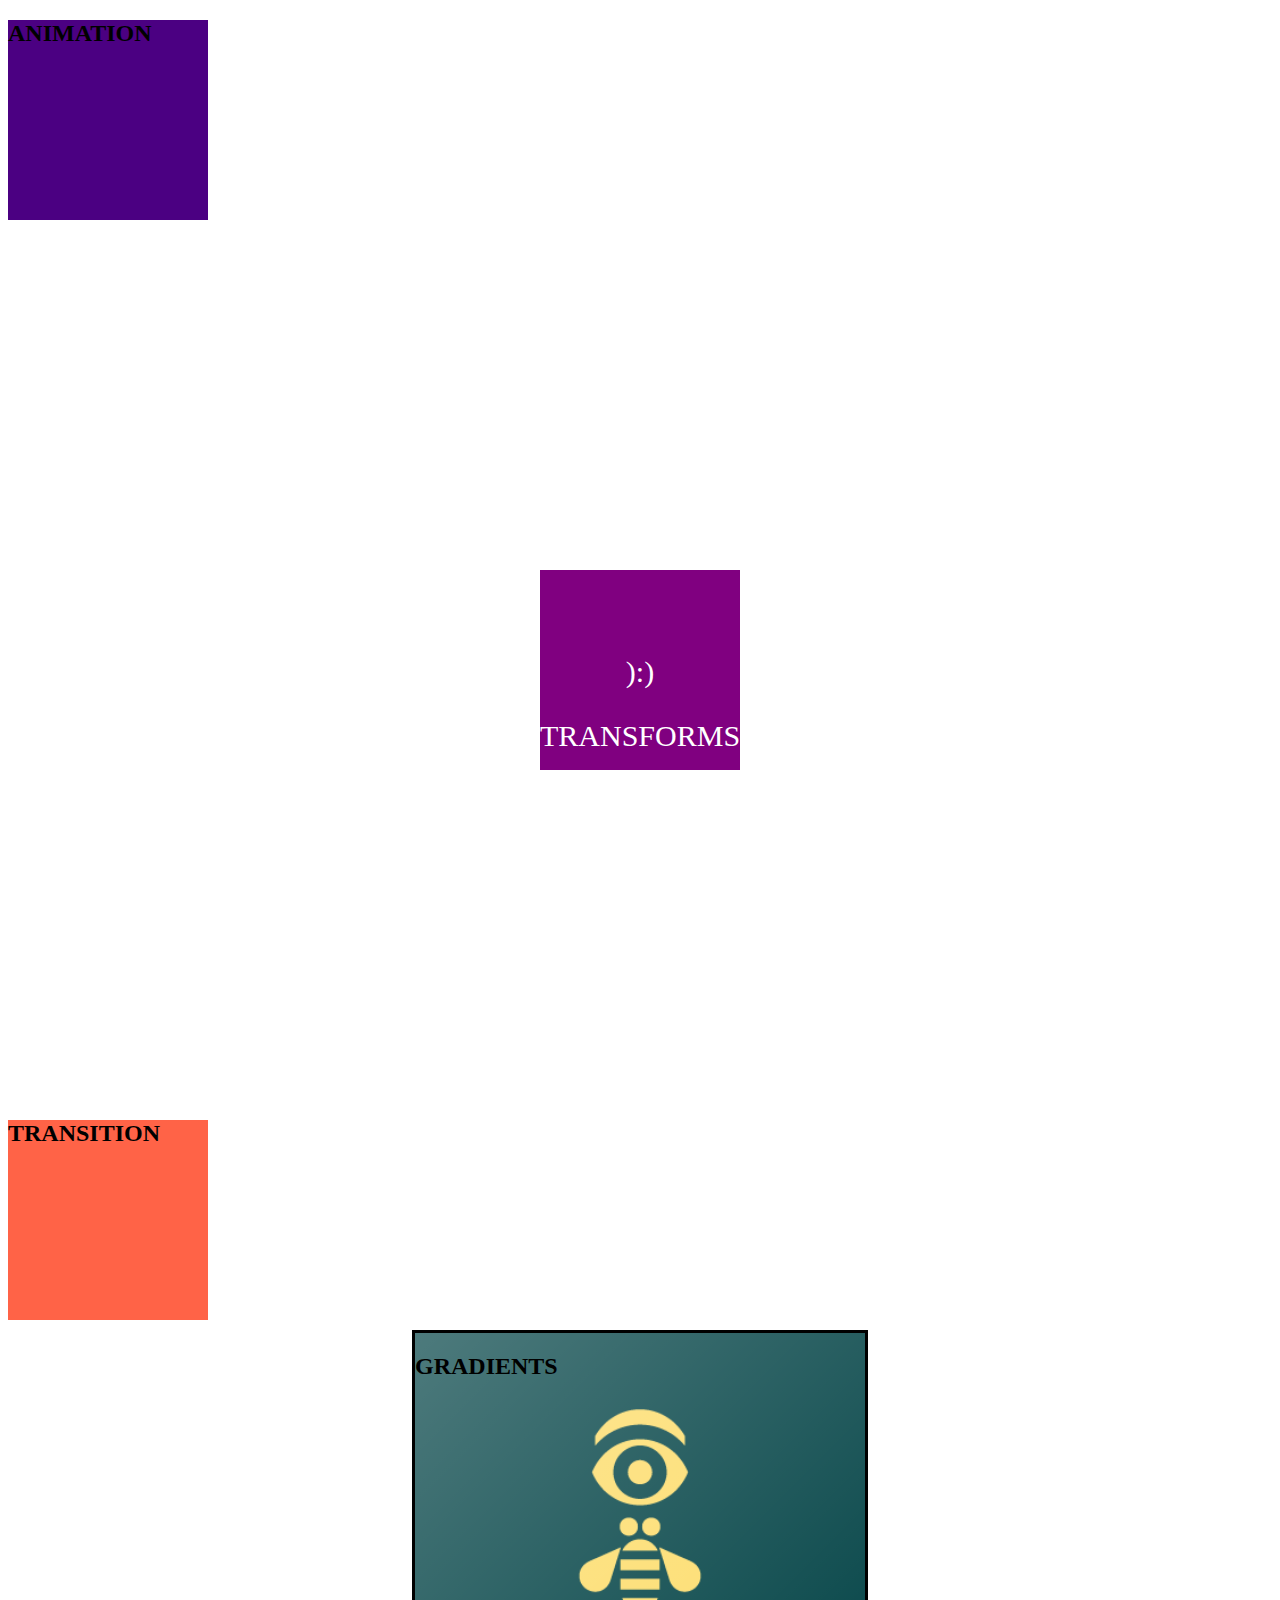
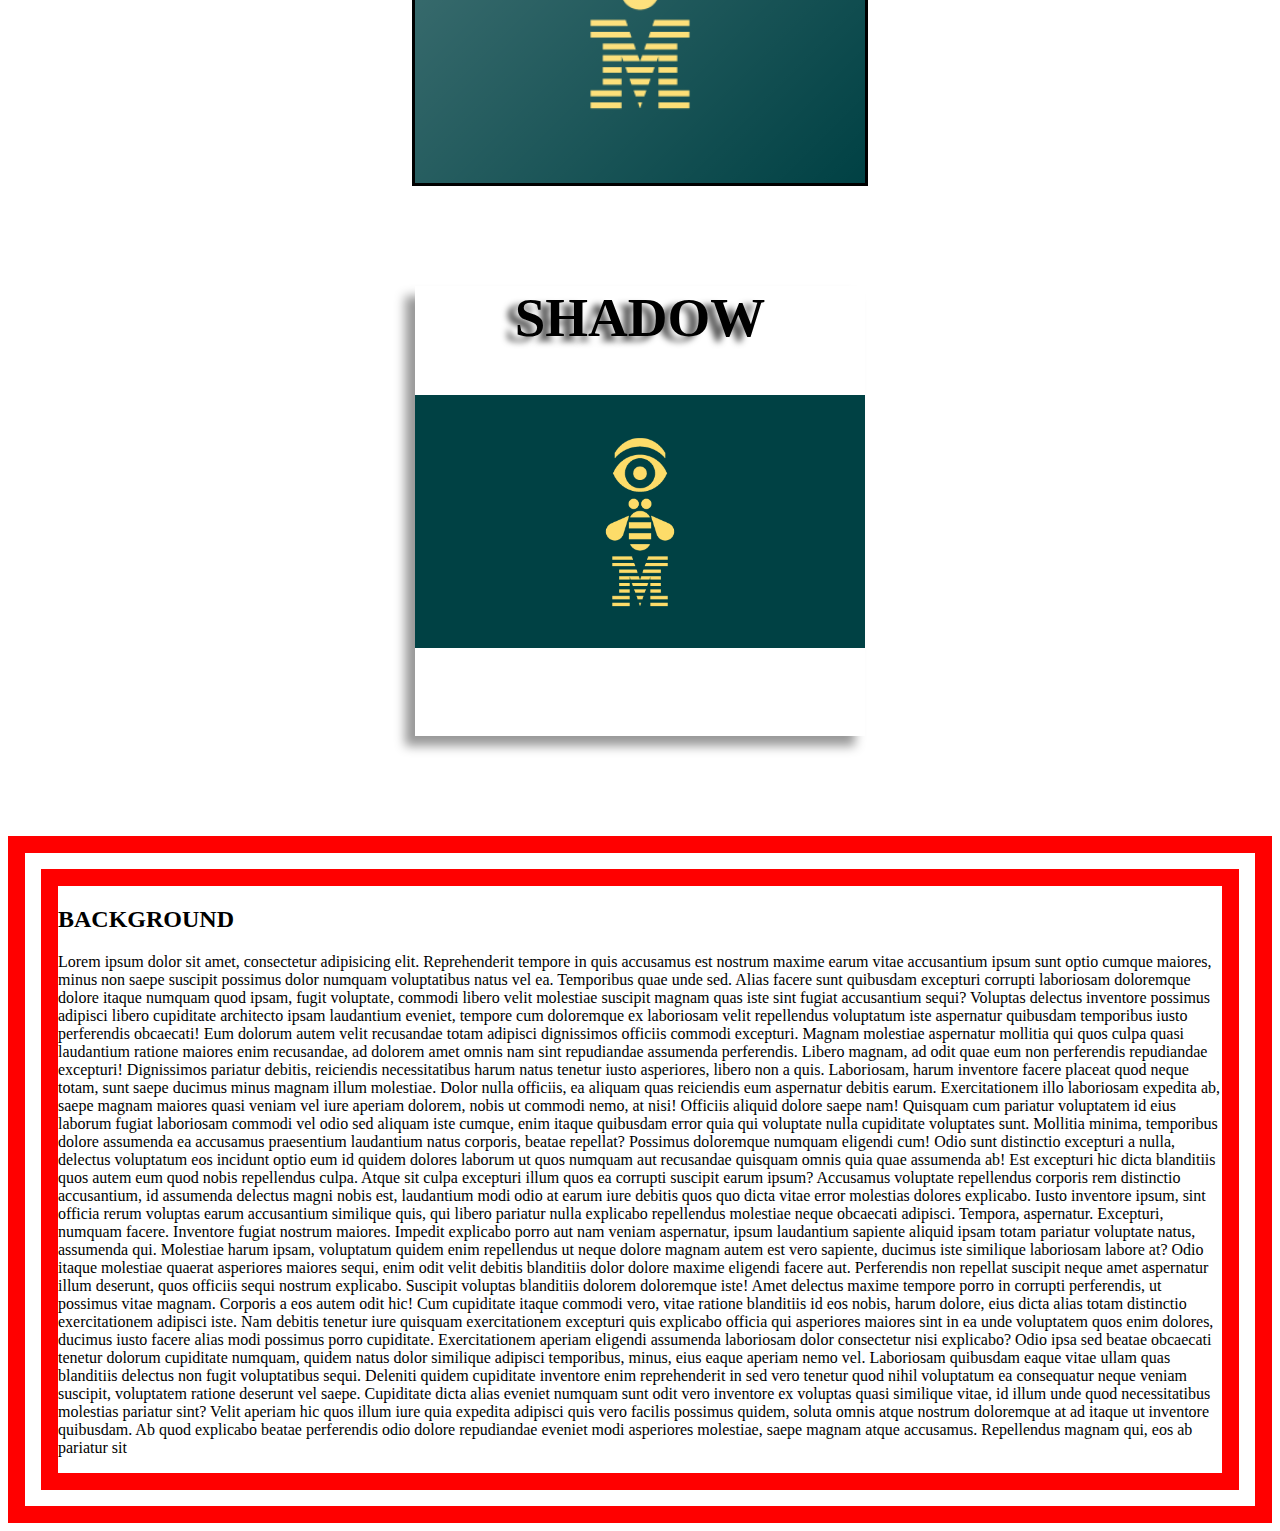
<file: advanced-css/index.html>
<!DOCTYPE html>
<html lang="en">

<head>
    <meta charset="UTF-8">
    <meta http-equiv="X-UA-Compatible" content="IE=edge">
    <meta name="viewport" content="width=device-width, initial-scale=1.0">
    <title>Document</title>
    <link rel="stylesheet" href="index.css">
    <style>
       
    </style>
</head>

<body>
    <div class="animations">
        <h2>ANIMATION</h2>
    </div>

    <div class="transforms">
        <p>):)</p>
        TRANSFORMS
    </div>

    <div class="transition">
        <h2>TRANSITION</h2>
    </div>

    <div class="gradients">
        <h2> GRADIENTS </h2>
    </div>

    <div class="shadow">
        <h2>SHADOW</h2>
        <img src="img/ibm.png" alt="">
    </div>

    <div class="background">
        <h2>BACKGROUND</h2>
        <p>Lorem ipsum dolor sit amet, consectetur adipisicing elit. Reprehenderit tempore in quis accusamus est nostrum
            maxime earum vitae accusantium ipsum sunt optio cumque maiores, minus non saepe suscipit possimus dolor
            numquam voluptatibus natus vel ea. Temporibus quae unde sed. Alias facere sunt quibusdam excepturi corrupti
            laboriosam doloremque dolore itaque numquam quod ipsam, fugit voluptate, commodi libero velit molestiae
            suscipit magnam quas iste sint fugiat accusantium sequi? Voluptas delectus inventore possimus adipisci
            libero cupiditate architecto ipsam laudantium eveniet, tempore cum doloremque ex laboriosam velit
            repellendus voluptatum iste aspernatur quibusdam temporibus iusto perferendis obcaecati! Eum dolorum autem
            velit recusandae totam adipisci dignissimos officiis commodi excepturi. Magnam molestiae aspernatur mollitia
            qui quos culpa quasi laudantium ratione maiores enim recusandae, ad dolorem amet omnis nam sint repudiandae
            assumenda perferendis. Libero magnam, ad odit quae eum non perferendis repudiandae excepturi! Dignissimos
            pariatur debitis, reiciendis necessitatibus harum natus tenetur iusto asperiores, libero non a quis.
            Laboriosam, harum inventore facere placeat quod neque totam, sunt saepe ducimus minus magnam illum
            molestiae. Dolor nulla officiis, ea aliquam quas reiciendis eum aspernatur debitis earum. Exercitationem
            illo laboriosam expedita ab, saepe magnam maiores quasi veniam vel iure aperiam dolorem, nobis ut commodi
            nemo, at nisi! Officiis aliquid dolore saepe nam! Quisquam cum pariatur voluptatem id eius laborum fugiat
            laboriosam commodi vel odio sed aliquam iste cumque, enim itaque quibusdam error quia qui voluptate nulla
            cupiditate voluptates sunt. Mollitia minima, temporibus dolore assumenda ea accusamus praesentium laudantium
            natus corporis, beatae repellat? Possimus doloremque numquam eligendi cum! Odio sunt distinctio excepturi a
            nulla, delectus voluptatum eos incidunt optio eum id quidem dolores laborum ut quos numquam aut recusandae
            quisquam omnis quia quae assumenda ab! Est excepturi hic dicta blanditiis quos autem eum quod nobis
            repellendus culpa. Atque sit culpa excepturi illum quos ea corrupti suscipit earum ipsum? Accusamus
            voluptate repellendus corporis rem distinctio accusantium, id assumenda delectus magni nobis est, laudantium
            modi odio at earum iure debitis quos quo dicta vitae error molestias dolores explicabo. Iusto inventore
            ipsum, sint officia rerum voluptas earum accusantium similique quis, qui libero pariatur nulla explicabo
            repellendus molestiae neque obcaecati adipisci. Tempora, aspernatur. Excepturi, numquam facere. Inventore
            fugiat nostrum maiores. Impedit explicabo porro aut nam veniam aspernatur, ipsum laudantium sapiente aliquid
            ipsam totam pariatur voluptate natus, assumenda qui. Molestiae harum ipsam, voluptatum quidem enim
            repellendus ut neque dolore magnam autem est vero sapiente, ducimus iste similique laboriosam labore at?
            Odio itaque molestiae quaerat asperiores maiores sequi, enim odit velit debitis blanditiis dolor dolore
            maxime eligendi facere aut. Perferendis non repellat suscipit neque amet aspernatur illum deserunt, quos
            officiis sequi nostrum explicabo. Suscipit voluptas blanditiis dolorem doloremque iste! Amet delectus maxime
            tempore porro in corrupti perferendis, ut possimus vitae magnam. Corporis a eos autem odit hic! Cum
            cupiditate itaque commodi vero, vitae ratione blanditiis id eos nobis, harum dolore, eius dicta alias totam
            distinctio exercitationem adipisci iste. Nam debitis tenetur iure quisquam exercitationem excepturi quis
            explicabo officia qui asperiores maiores sint in ea unde voluptatem quos enim dolores, ducimus iusto facere
            alias modi possimus porro cupiditate. Exercitationem aperiam eligendi assumenda laboriosam dolor consectetur
            nisi explicabo? Odio ipsa sed beatae obcaecati tenetur dolorum cupiditate numquam, quidem natus dolor
            similique adipisci temporibus, minus, eius eaque aperiam nemo vel. Laboriosam quibusdam eaque vitae ullam
            quas blanditiis delectus non fugit voluptatibus sequi. Deleniti quidem cupiditate inventore enim
            reprehenderit in sed vero tenetur quod nihil voluptatum ea consequatur neque veniam suscipit, voluptatem
            ratione deserunt vel saepe. Cupiditate dicta alias eveniet numquam sunt odit vero inventore ex voluptas
            quasi similique vitae, id illum unde quod necessitatibus molestias pariatur sint? Velit aperiam hic quos
            illum iure quia expedita adipisci quis vero facilis possimus quidem, soluta omnis atque nostrum doloremque
            at ad itaque ut inventore quibusdam. Ab quod explicabo beatae perferendis odio dolore repudiandae eveniet
            modi asperiores molestiae, saepe magnam atque accusamus. Repellendus magnam qui, eos ab pariatur sit
        </p>
    </div>
</body>

</html>
</file>
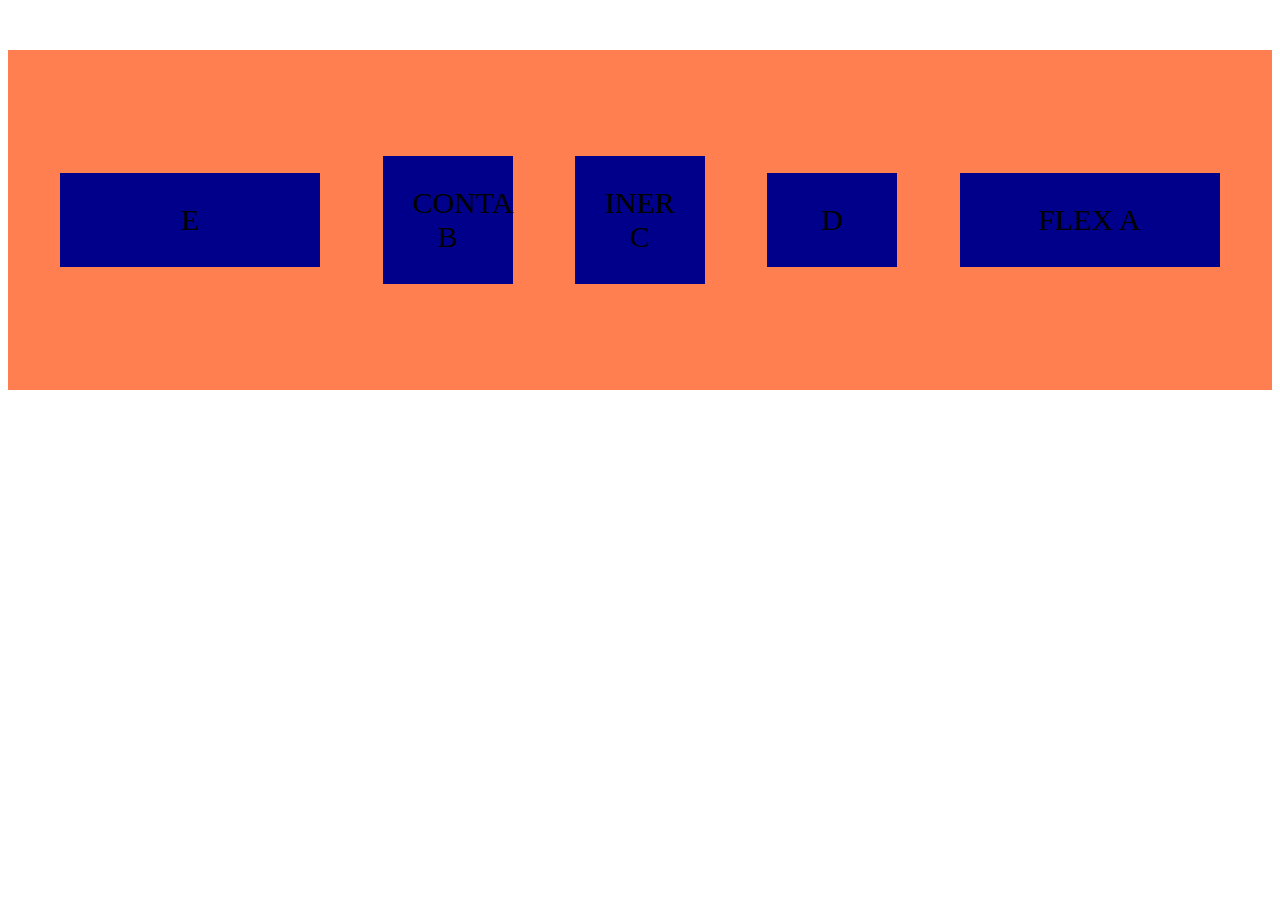
<file: flexbox/index.html>
<!DOCTYPE html>
<html lang="en">
<head>
    <meta charset="UTF-8">
    <meta http-equiv="X-UA-Compatible" content="IE=edge">
    <meta name="viewport" content="width=device-width, initial-scale=1.0">
    <title>Document</title>

    <style>
        .container{
            height:  300px;
            margin-top:  50px;
            padding: 20px 0;
            background-color: coral;
            display: flex;
            flex-direction: row;
            flex-wrap: nowrap;
            /* flex-flow: row wrap; */
            justify-content: space-evenly;
            align-items: center;
            /* align-content: flex-start; */
        }
        .item{
            width: 70px;
            padding: 30px;
            margin: 10px;
            background-color: darkblue;
            text-align: center;
            font-size: 30px;
        }

        .item-1{
            width: 200px;
            order: 1;
            /* flex-grow: 1; */
        }

        .item-5{
            width: 200px;
            order: -1;
            /* align-self: stretch; */
            /* flex-grow: 5; */
            /* flex-shrink: 0; */
            /* flex-basis: 100px; */
            flex: 0 1 auto;
        }
    </style>
</head>
<body>
    <div class="container">
        <div class="item item-1">
            FLEX A
        </div>
        <div class="item item-2">
            CONTA B 
        </div>
        <div class="item item-3">
            INER C
        </div>
        <div class="item item-4">
            D
        </div>
        <div class="item item-5">
            E
        </div>
    </div>
</body>
</html>
</file>
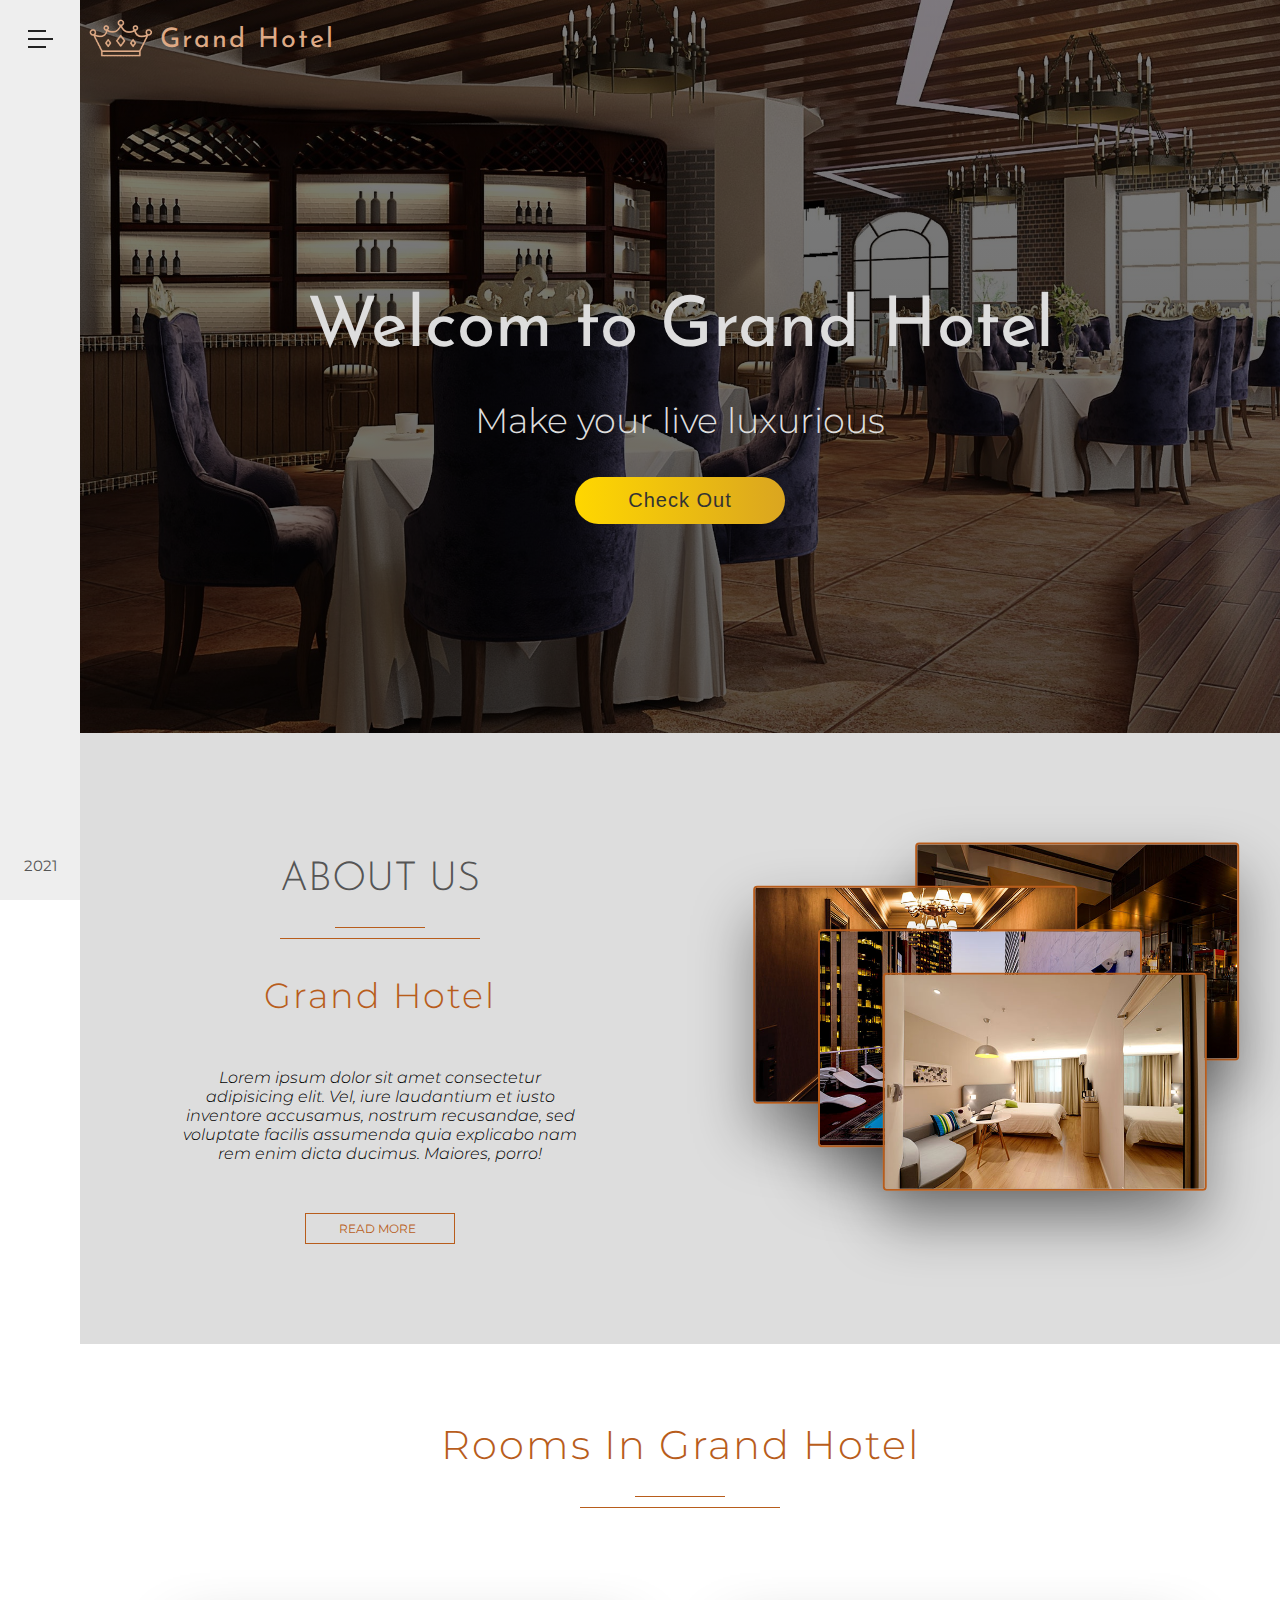
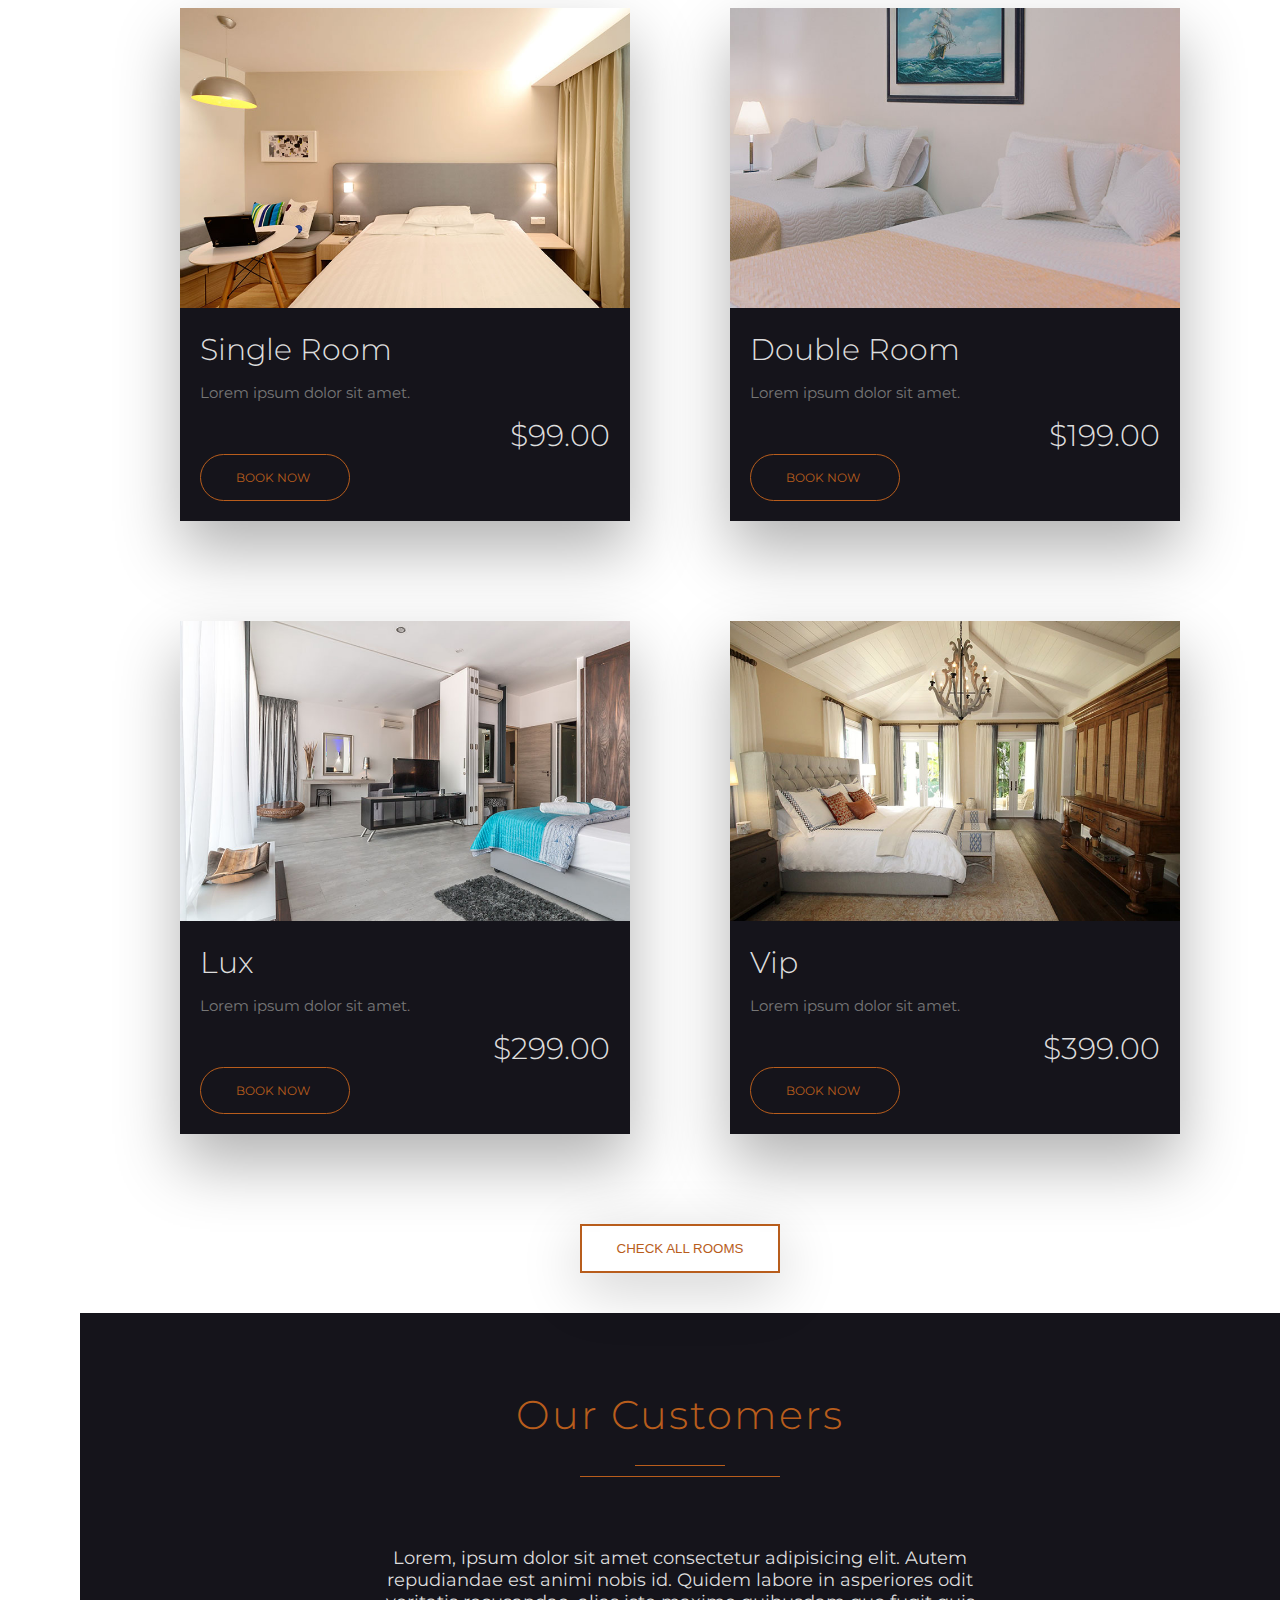
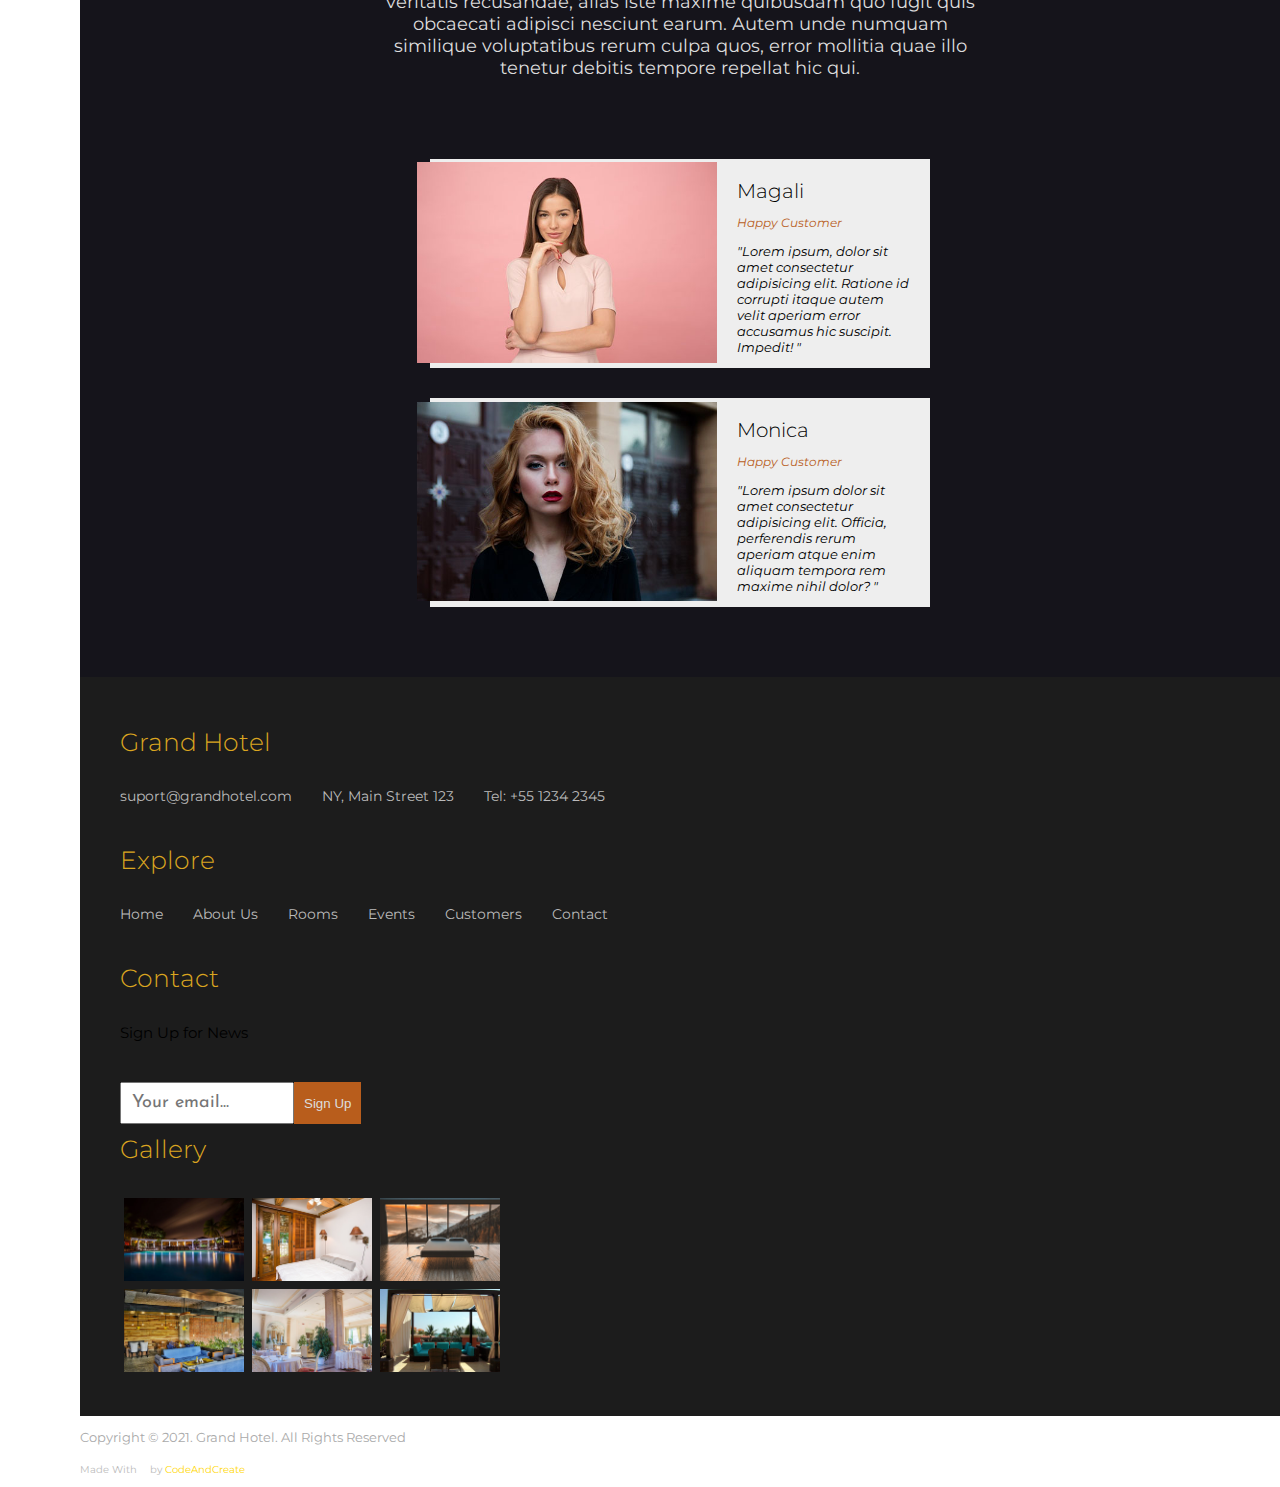
<file: grandHotel/index.html>
<!DOCTYPE html>
<html lang="en">

<head>
    <meta charset="UTF-8">
    <meta name="viewport" content="width=device-width, initial-scale=1.0">
    <meta http-equiv="X-UA-Compatible" content="ie=edge">
    <title>Grand Hotel</title>
    <link rel="shortcut icon" type="image/png" href="img/crown.png">
    <link rel="stylesheet" href="https://use.fontawesome.com/releases/v5.2.0/css/all.css"
        integrity="sha384-hWVjflwFxL6sNzntih27bfxkr27PmbbK/iSvJ+a4+0owXq79v+lsFkW54bOGbiDQ" crossorigin="anonymous">
    <link
        href="https://fonts.googleapis.com/css?family=Montserrat:100,100i,200,200i,300,300i,400,400i,500,500i,600,600i,700"
        rel="stylesheet">
    <link href="https://fonts.googleapis.com/css?family=Josefin+Sans:100,100i,300,300i,400,400i,600,600i,700,700i"
        rel="stylesheet">
    <link rel="stylesheet" href="css/style.css">
</head>

<body>

    <!-- navbar -->
    <div class="navbar">
        <input type="checkbox" class="checkbox" id="click" hidden>

        <!-- sidebar -->
        <div class="sidebar">
            <label for="click">
                <div class="menu-icon">
                    <div class="line line-1"></div>
                    <div class="line line-2"></div>
                    <div class="line line-3"></div>
                </div>
            </label>
            <ul class="social-icons-list">
                <li>
                    <a href="#" class="social-link">
                        <i class="fab fa-facebook-f"></i>
                    </a>
                </li>
                <li>
                    <a href="#" class="social-link">
                        <i class="fab fa-twitter"></i>
                    </a>
                </li>
                <li>
                    <a href="#" class="social-link">
                        <i class="fab fa-google-plus-g"></i>
                    </a>
                </li>
                <li>
                    <a href="#" class="social-link">
                        <i class="fab fa-instagram"></i>
                    </a>
                </li>
            </ul>
            <div class="year">
                <p>2021</p>
            </div>
        </div>
        <!-- fim sidebar -->
        <!-- navigation -->
        <div class="navigation">
            <div class="navigation-header">
                <h1 class="navigation-heading">Grand Hotel</h1>

                <form class="navigation-search">
                    <input type="text" class="navigation-search-input" placeholder="Search...">
                    <button class="navigation-search-btn">
                        <i class="fas fa-search"> </i>
                    </button>
                </form>
            </div>
            <ul class="navigation-list">
                <li class="navigation-item">
                    <a href="" class="navigation-link">home</a>
                </li>
                <li class="navigation-item">
                    <a href="" class="navigation-link">about us</a>
                </li>
                <li class="navigation-item">
                    <a href="" class="navigation-link">rooms</a>
                </li>
                <li class="navigation-item">
                    <a href="" class="navigation-link">events</a>
                </li>
                <li class="navigation-item">
                    <a href="" class="navigation-link">customers</a>
                </li>
                <li class="navigation-item">
                    <a href="" class="navigation-link">contact</a>
                </li>
            </ul>

            <div class="copyright">
                <p>&copy; 2021. Grand Hotel. All Right Reserved</p>
            </div>
        </div>
        <!-- fim navigation -->
    </div>
    <!-- fim navbar -->

    <!-- header -->
    <header class="header">
        <div class="brand">
            <div>
                <img src="img/crown.png" alt="" width="80">
            </div>
            <h3 class="hotel-heading">Grand Hotel</h3>
        </div>
        <div class="banner">
            <h1 class="banner-heading"> Welcom to Grand Hotel</h1>
            <p class="banner-paragraph">Make your live luxurious</p>
            <button class="banner-button">Check Out</button>
        </div>
    </header>
    <!-- fim header -->
    <!-- about us -->
    <section class="about-us">
        <div class="about-us-content">
            <h1 class="about-us-heading">About Us</h1>
            <div class="underline">
                <div class="small-underline"></div>
                <div class="big-underline"></div>
            </div>
            <h3 class="sub-heading">Grand Hotel</h3>
            <p class="about-us-paragraph">
                Lorem ipsum dolor sit amet consectetur adipisicing elit. Vel, iure laudantium et iusto inventore
                accusamus, nostrum recusandae, sed voluptate facilis assumenda quia explicabo nam rem enim dicta
                ducimus. Maiores, porro!
            </p>
            <button class="about-us-btn">
                Read More
                <i class="fas fa-angle-double-right btn-arrow"></i>
            </button>
        </div>
        <div class="about-us-images">
            <img src="img/about-us-img-1.jpeg" class="image image-1" alt="">
            <img src="img/about-us-img-2.jpeg" class="image image-2" alt="">
            <img src="img/about-us-img-3.jpeg" class="image image-3" alt="">
            <img src="img/about-us-img-4.jpeg" class="image image-4" alt="">
        </div>
    </section>
    <!-- about us fim-->

    <!-- rooms -->
    <section class="rooms">
        <div class="common-header">
            <h1 class="common-heading">Rooms In Grand Hotel</h1>
            <div class="underline">
                <div class="small-underline"></div>
                <div class="big-underline"></div>
            </div>
        </div>

        <div class="rooms-cards-wrapper">
            <div class="room-card">
                <img src="img/single-room.jpeg" class="room-img">
                <div class="room-card-content">
                    <h4 class="room-card-heading">Single Room</h4>
                    <p class="room-card-paragraph">Lorem ipsum dolor sit amet.</p>
                    <p class="room-price">$99.00</p>
                    <button class="room-card-btn">
                        Book Now
                        <i class="fas fa-angle-double-right btn-arrow"></i>
                    </button>

                </div>
            </div>
            <div class="room-card">
                <img src="img/double-room.jpeg" class="room-img">
                <div class="room-card-content">
                    <h4 class="room-card-heading">Double Room</h4>
                    <p class="room-card-paragraph">Lorem ipsum dolor sit amet.</p>
                    <p class="room-price">$199.00</p>
                    <button class="room-card-btn">
                        Book Now
                        <i class="fas fa-angle-double-right btn-arrow"></i>
                    </button>

                </div>
            </div>
            <div class="room-card">
                <img src="img/lux.jpeg" class="room-img">
                <div class="room-card-content">
                    <h4 class="room-card-heading">Lux</h4>
                    <p class="room-card-paragraph">Lorem ipsum dolor sit amet.</p>
                    <p class="room-price">$299.00</p>
                    <button class="room-card-btn">
                        Book Now
                        <i class="fas fa-angle-double-right btn-arrow"></i>
                    </button>

                </div>
            </div>
            <div class="room-card">
                <img src="img/vip.jpeg" class="room-img">
                <div class="room-card-content">
                    <h4 class="room-card-heading">Vip</h4>
                    <p class="room-card-paragraph">Lorem ipsum dolor sit amet.</p>
                    <p class="room-price">$399.00</p>
                    <button class="room-card-btn">
                        Book Now
                        <i class="fas fa-angle-double-right btn-arrow"></i>
                    </button>

                </div>
            </div>
        </div>

        <div class="rooms-btn-wrapper">
            <button class="rooms-btn">Check All Rooms</button>
        </div>
    </section>

    <!-- rooms fim-->

    <!-- customers -->
    <section class="customers">
        <div class="common-header">
            <h1 class="common-heading">Our Customers</h1>
            <div class="underline">
                <div class="small-underline"></div>
                <div class="big-underline"></div>
            </div>
        </div>
        <p class="customers-paragraph">
            Lorem, ipsum dolor sit amet consectetur adipisicing elit. Autem repudiandae est animi nobis id. Quidem labore in asperiores odit veritatis recusandae, alias iste maxime quibusdam quo fugit quis obcaecati adipisci nesciunt earum. Autem unde numquam similique voluptatibus rerum culpa quos, error mollitia quae illo tenetur debitis tempore repellat hic qui.
        </p>
        <div class="customers-card-wrapper">
            <div class="customer-card">
                <div class="customer-image-wrapper">
                    <img src="img/customer-1.jpeg" class="customer-image" alt="">
                </div>
                <div class="customer-info">
                    <h3 class="customer-fullname">Magali</h3>
                    <p class="customer-paragraph-1">Happy Customer</p>
                    <p class="customer-paragraph-2">"Lorem ipsum, dolor sit amet consectetur adipisicing elit. Ratione id corrupti itaque autem velit aperiam error accusamus hic suscipit. Impedit! "</p>
                </div>
            </div>
            <div class="customer-card">
                <div class="customer-image-wrapper">
                    <img src="img/customer-2.jpeg" class="customer-image" alt="">
                </div>
                <div class="customer-info">
                    <h3 class="customer-fullname">Monica</h3>
                    <p class="customer-paragraph-1">Happy Customer</p>
                    <p class="customer-paragraph-2">"Lorem ipsum dolor sit amet consectetur adipisicing elit. Officia, perferendis rerum aperiam atque enim aliquam tempora rem maxime nihil dolor? "</p>
                </div>
            </div>
        </div>
    </section>
    <!-- customers fim -->
    <!-- footer -->
    <footer class="footer">
        <div class="main-part">
            <div class="footer-list-wrapper">
                <h3 class="footer-heading">Grand Hotel</h3>
                <ul class="footer-list">
                    <li class="footer-list-item">
                        <a href="" class="footer-list-link">suport@grandhotel.com</a>
                    </li>
                    <li class="footer-list-item">
                        <a href="" class="footer-list-link">NY, Main Street 123</a>
                    </li>
                    <li class="footer-list-item">
                        <a href="" class="footer-list-link">Tel: +55 1234 2345</a>
                    </li>
                </ul>
            </div>

            <div class="footer-list-wrapper">
                <h3 class="footer-heading">Explore</h3>
                <ul class="footer-list">
                    <li class="footer-list-item">
                        <a href="" class="footer-list-link">Home</a>
                    </li>
                    <li class="footer-list-item">
                        <a href="" class="footer-list-link">About Us</a>
                    </li>
                    <li class="footer-list-item">
                        <a href="" class="footer-list-link">Rooms</a>
                    </li>
                    <li class="footer-list-item">
                        <a href="" class="footer-list-link">Events</a>
                    </li>
                    <li class="footer-list-item">
                        <a href="" class="footer-list-link">Customers</a>
                    </li>
                    <li class="footer-list-item">
                        <a href="" class="footer-list-link">Contact</a>
                    </li>
                </ul>
            </div>
            <div class="contact">
                <h3 class="footer-heading">Contact</h3>
                <p>Sign Up for News</p>
                <form class="footer-form">
                    <input type="text" class="footer-input" placeholder="Your email...">
                    <button class="footer-btn">
                        Sign Up
                    </button>
                </form>
            </div>
            <div class="gallery">
                <h3 class="footer-heading">Gallery</h3>
                <div class="gallery-images">
                    <div class="image-wrapper">
                        <img src="img/gallery-img-1.jpeg" class="footer-image">
                    </div>
                    <div class="image-wrapper">
                        <img src="img/gallery-img-2.jpeg" class="footer-image">
                    </div>
                    <div class="image-wrapper">
                        <img src="img/gallery-img-3.jpeg" class="footer-image">
                    </div>
                    <div class="image-wrapper">
                        <img src="img/gallery-img-4.jpeg" class="footer-image">
                    </div>
                    <div class="image-wrapper">
                        <img src="img/gallery-img-5.jpeg" class="footer-image">
                    </div>
                    <div class="image-wrapper">
                        <img src="img/gallery-img-6.jpeg" class="footer-image">
                    </div>
                </div>
            </div>
        </div>
        <div class="creator-part">
            <div class="copyright-text">
                <p>Copyright &copy; 2021. Grand Hotel. All Rights Reserved</p>
            </div>
            <div class="text-right">
                <p>Made With <i class="fa fa-heart"></i>by <span>CodeAndCreate</span></p>
            </div>
        </div>
    </footer>
    <!-- footer fim -->
</body>

</html>
</file>
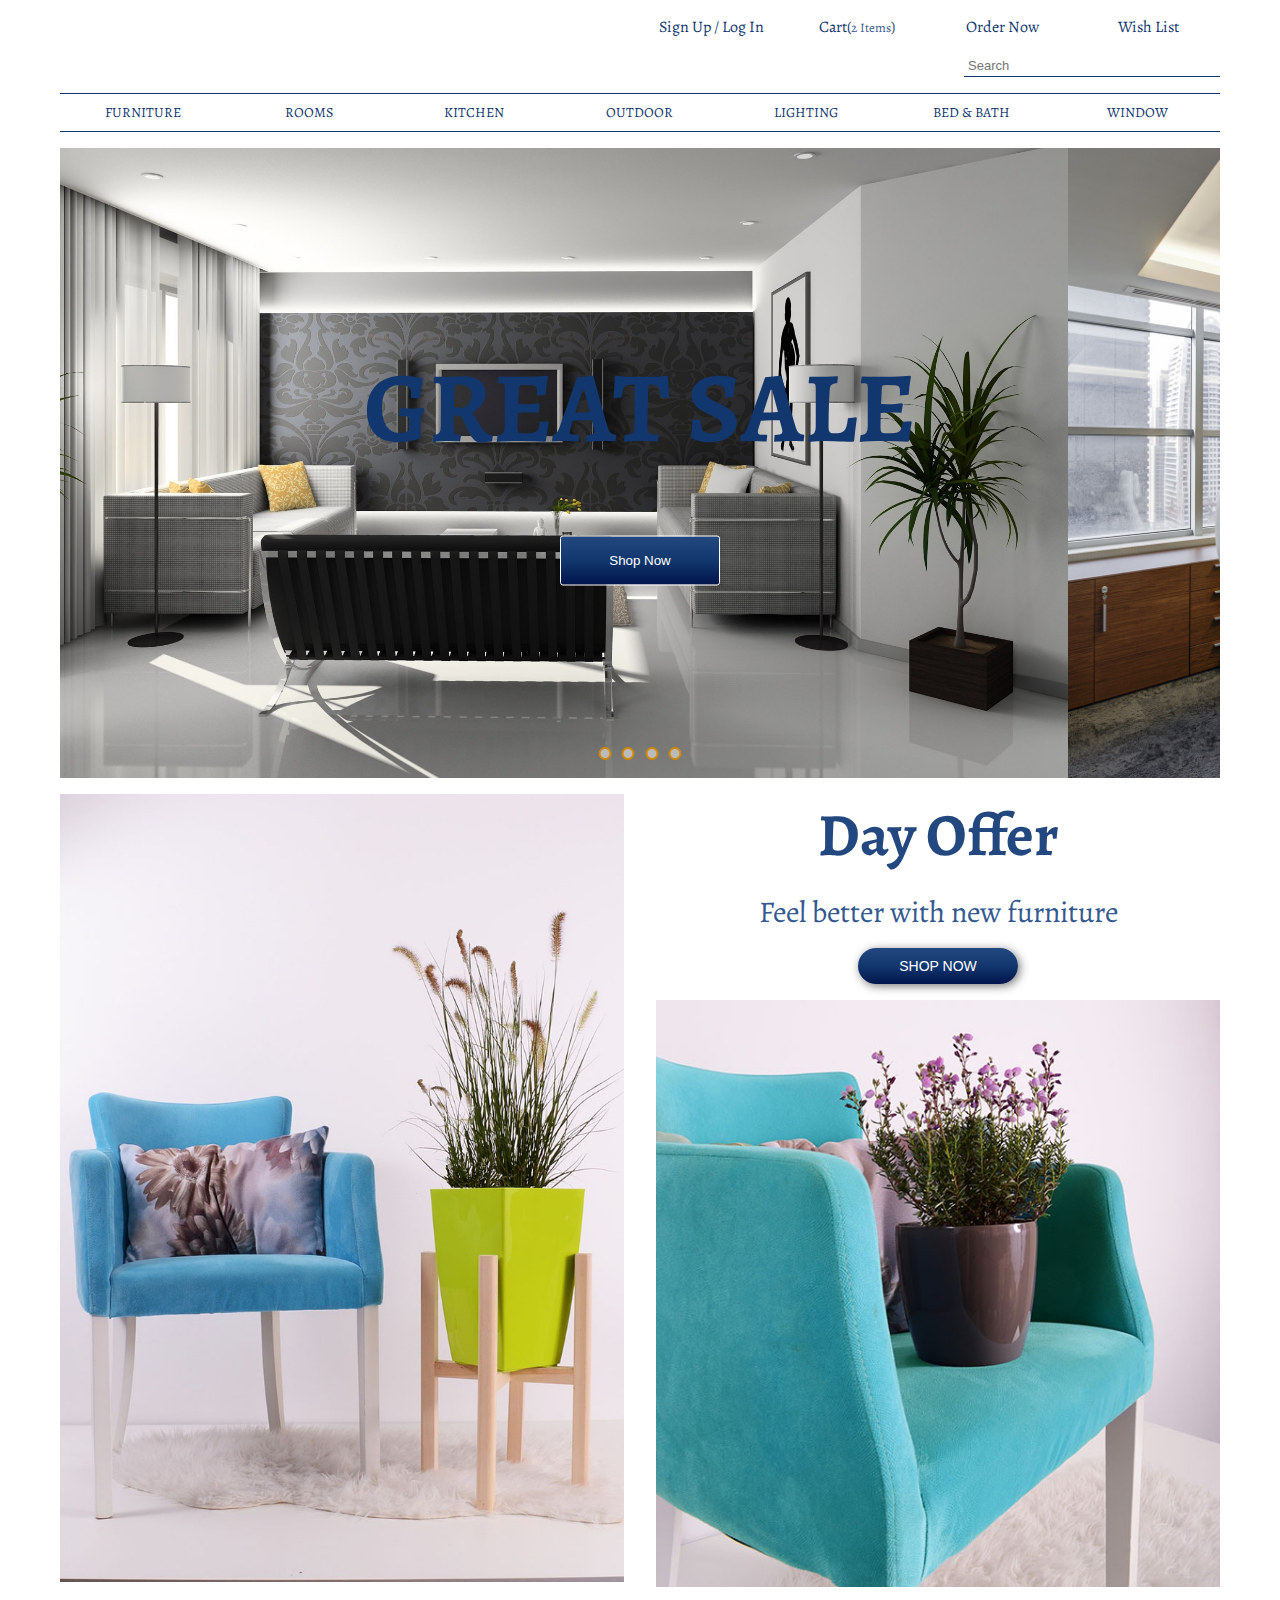
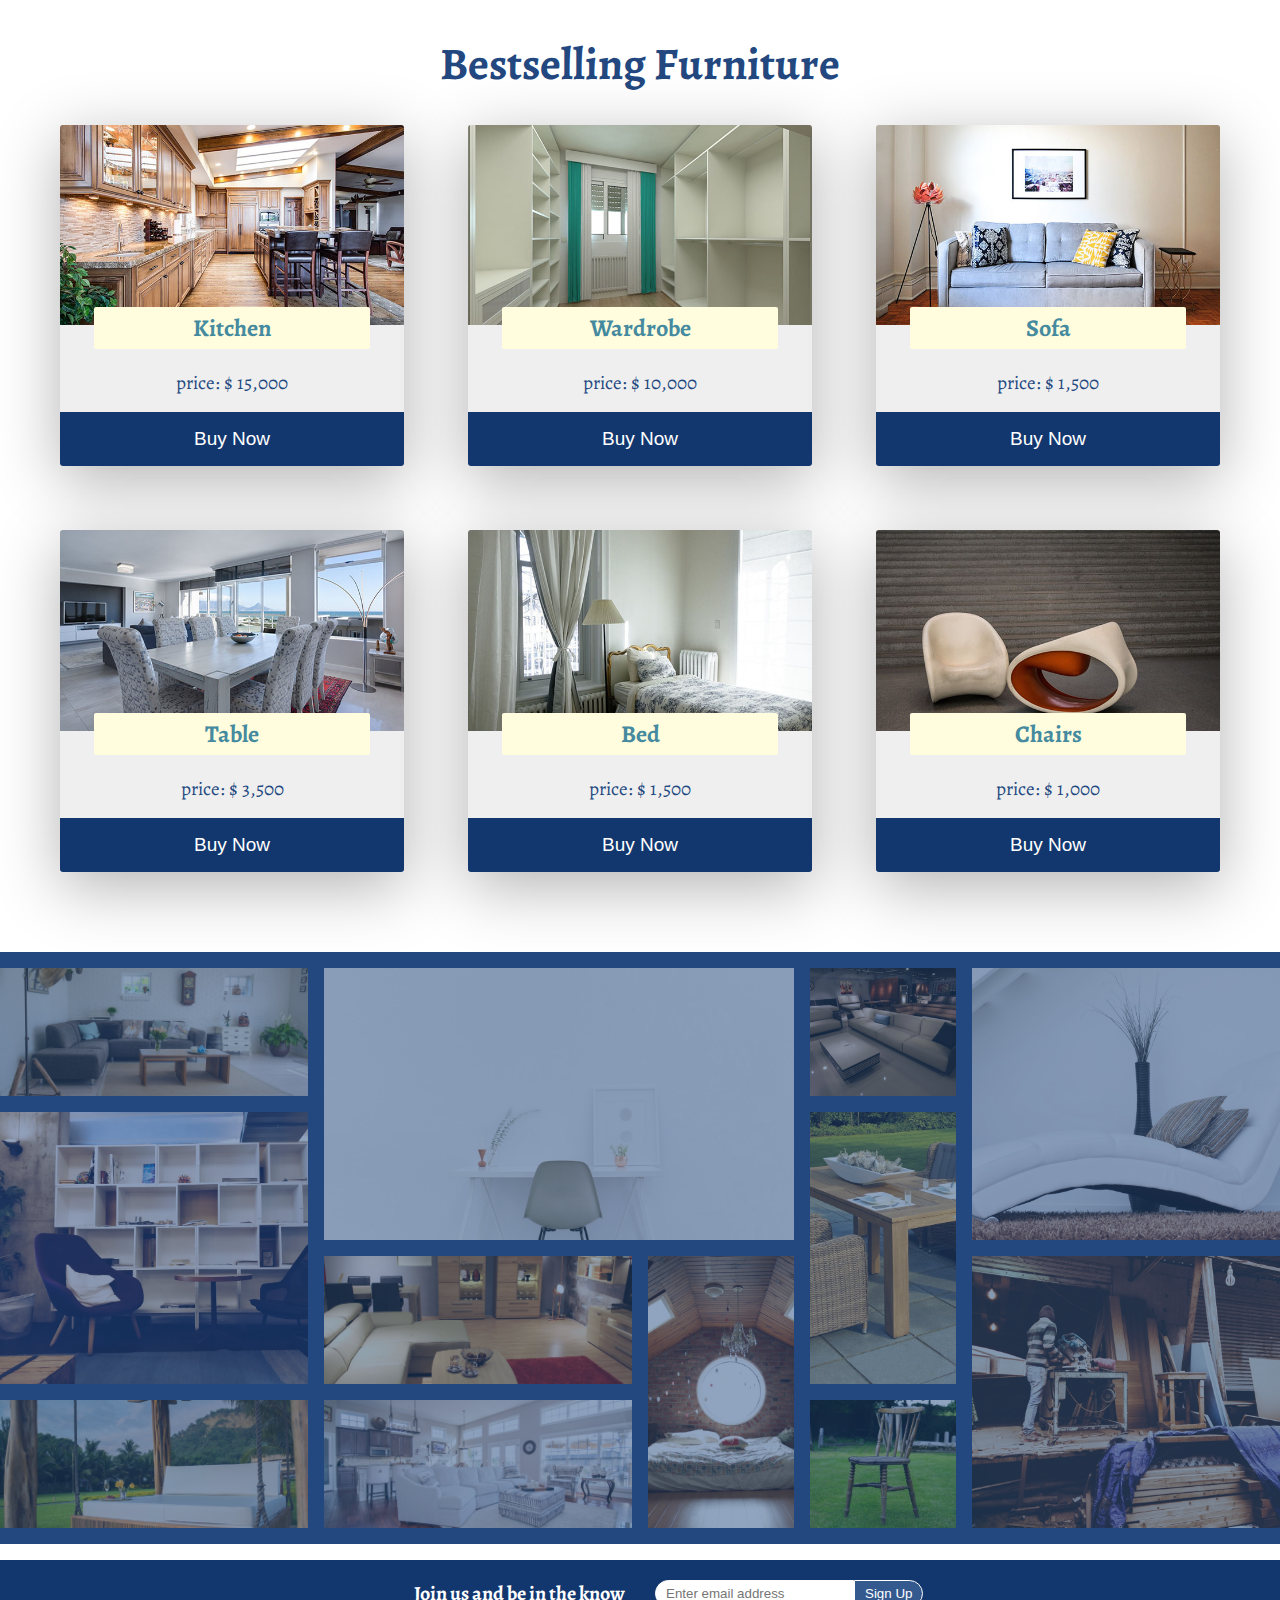
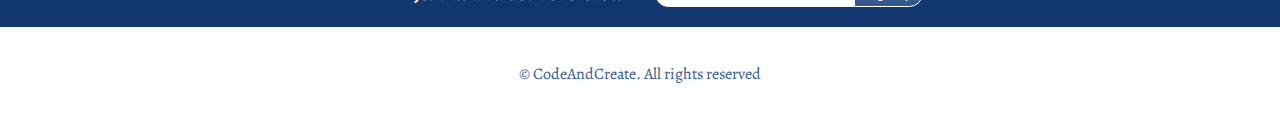
<file: greatSale/index.html>
<!DOCTYPE html>
<html lang="en">
<head>
    <meta charset="UTF-8">
    <meta name="viewport" content="width=device-width, initial-scale=1.0">
    <meta http-equiv="X-UA-Compatible" content="ie=edge">
	<link rel="shortcut icon" type="image/png" href="images/logo.png">
    <link rel="stylesheet" href="https://use.fontawesome.com/releases/v5.2.0/css/all.css" integrity="sha384-hWVjflwFxL6sNzntih27bfxkr27PmbbK/iSvJ+a4+0owXq79v+lsFkW54bOGbiDQ" crossorigin="anonymous">
    <link rel="stylesheet" href="style.css">
    <title>Furniture Store</title>
</head>
<body> 

    <!-- modal box -->
    <input type="checkbox" id="show-hide-forms" hidden>
    <div class="forms-wrapper">
        <label for="show-hide-forms" class="x-btn">&#10005;</label>
        <input type="checkbox" id="show-form" hidden>
        <div class="show-btns-wrapper">
            <label for="show-form" class="show-form-btn show-signup-form">Sign Up</label>
            <label for="show-form" class="show-form-btn show-login-form">Log In</label>
        </div>

        <form class="signup-form">
            <h3 class="form-heading">Sign Up</h3>
            <div class="fullname-inputs-wrapper">
                <input type="text" placeholder="First Name">
                <input type="text" placeholder="Second Name">
            </div>
            <input type="text" class="form-input" placeholder="Username">
            <input type="email" class="form-input" placeholder="Email Address">
            <input type="password" class="form-input" placeholder="Password">
            <input type="submit" value="SIGN UP" class="form-btn">
        </form>

        <form class="login-form">
            <h3 class="form-heading">Log In</h3>
            <input type="email" class="form-input" placeholder="Email Address">
            <input type="password" class="form-input" placeholder="Password">
            <input type="submit" value="LOG IN" class="form-btn">
        </form>
    </div>
    <!-- end of modal box -->

    <div class="container">
        <!-- navbar -->
        <ul class="social-icons">
            <li class="social-icon-item">
                <a href="#" class="social-icon-link"><i class="fab fa-facebook-square social-icon"></i></a>
            </li>
            <li class="social-icon-item">
                <a href="#" class="social-icon-link"><i class="fab fa-linkedin social-icon"></i></a>
            </li>
            <li class="social-icon-item">
                <a href="#" class="social-icon-link"><i class="fab fa-twitter-square social-icon"></i></a>
            </li>
            <li class="social-icon-item">
                <a href="#" class="social-icon-link"><i class="fab fa-instagram social-icon"></i></a>
            </li>
        </ul>

        <nav class="first-nav">
            <ul class="first-nav-list">
                <li class="first-nav-item">
                    <a href="#" class="first-nav-link"><label for="show-hide-forms"><i class="fas fa-sign-in-alt"></i>Sign Up / Log In</label></a>
                </li>
                <li class="first-nav-item">
                    <a href="#" class="first-nav-link"><i class="fas fa-shopping-cart"></i>Cart(<span>2 Items</span>)</a>
                </li>
                <li class="first-nav-item">
                    <a href="#" class="first-nav-link"><i class="fas fa-truck"></i>Order Now</a>
                </li>
                <li class="first-nav-item">
                    <a href="#" class="first-nav-link"><i class="fas fa-heart"></i>Wish List</a>
                </li>
            </ul>
        </nav>

        <div class="search">
            <form class="search-form">
                <input type="text" class="search-input" placeholder="Search">
                <button class="search-btn"><i class="fas fa-search"></i></button>
            </form>
        </div>

        <nav class="second-nav">
            <ul class="second-nav-list">
                <li class="second-nav-item">
                    <a href="#" class="second-nav-link">Furniture</a>
                    <div class="dropdown">
                        <ul class="dropdown-first-list">
                            <li class="dropdown-list-item">
                                <a href="#" class="dropdown-list-link">Sofas</a>
                            </li>
                            <li class="dropdown-list-item">
                                <a href="#" class="dropdown-list-link">Sectionals</a>
                            </li>
                            <li class="dropdown-list-item">
                                <a href="#" class="dropdown-list-link">Daybeds & Chaises</a>
                            </li>
                            <li class="dropdown-list-item">
                                <a href="#" class="dropdown-list-link">Consolas & Credenzas</a>
                            </li>
                            <li class="dropdown-list-item">
                                <a href="#" class="dropdown-list-link">Chairs</a>
                            </li>
                            <li class="dropdown-list-item">
                                <a href="#" class="dropdown-list-link">Benches & Ottomans</a>
                            </li>
                            <li class="dropdown-list-item">
                                <a href="#" class="dropdown-list-link">Dressers & Chests</a>
                            </li>
                            <li class="dropdown-list-item">
                                <a href="#" class="dropdown-list-link">Dining Tables</a>
                            </li>
                        </ul>
                        <ul class="dropdown-second-list">
                            <li class="dropdown-list-item">
                                <a href="#" class="dropdown-list-link">Lampert</a>
                            </li>
                            <li class="dropdown-list-item">
                                <a href="#" class="dropdown-list-link">Baxter</a>
                            </li>
                            <li class="dropdown-list-item">
                                <a href="#" class="dropdown-list-link">Channing</a>
                            </li>
                            <li class="dropdown-list-item">
                                <a href="#" class="dropdown-list-link">Maxime</a>
                            </li>
                            <li class="dropdown-list-item">
                                <a href="#" class="dropdown-list-link">Talitha</a>
                            </li>
                            <li class="dropdown-list-item">
                                <a href="#" class="dropdown-list-link">Rider</a>
                            </li>
                            <li class="dropdown-list-item">
                                <a href="#" class="dropdown-list-link">Goldfinger</a>
                            </li>
                        </ul>
                        <img src="images/dropdown-image.jpg" class="dropdown-image">
                    </div>
                </li>
                <li class="second-nav-item">
                    <a href="#" class="second-nav-link">Rooms</a>
                </li>
                <li class="second-nav-item">
                    <a href="#" class="second-nav-link">Kitchen</a>
                </li>
                <li class="second-nav-item">
                    <a href="#" class="second-nav-link">Outdoor</a>
                </li>
                <li class="second-nav-item">
                    <a href="#" class="second-nav-link">Lighting</a>
                </li>
                <li class="second-nav-item">
                    <a href="#" class="second-nav-link">Bed & Bath</a>
                </li>
                <li class="second-nav-item">
                    <a href="#" class="second-nav-link">Window</a>
                </li>
            </ul>
        </nav>
        <!-- end of navbar -->

        <!-- banner -->
        <section class="banner">
            <div class="banner-content">
                <h1 class="banner-heading">Great Sale</h1>
                <button class="banner-btn">
                    <span class="banner-btn-text-one">Shop Now</span>
                    <span class="banner-btn-text-two">It's Interesting</span>
                </button>
            </div>

            <div class="slideshow">
                <button class="slide-btn slide-btn-1"></button>
                <button class="slide-btn slide-btn-2"></button>
                <button class="slide-btn slide-btn-3"></button>
                <button class="slide-btn slide-btn-4"></button>
                <div class="slideshow-wrapper">
                    <div class="slide">
                        <img src="images/slide-img-1.jpg">
                    </div>
                    <div class="slide">
                        <img src="images/slide-img-2.jpg">
                    </div>
                    <div class="slide">
                        <img src="images/slide-img-3.jpg">
                    </div>
                    <div class="slide">
                        <img src="images/slide-img-4.jpg">
                    </div>
                </div>
            </div>
        </section>
        <!-- end of banner -->

        <!-- day offer -->
        <section class="day-offer">
            <img src="images/day-offer-img-one.jpg" class="day-offer-img-one">
            <h1 class="day-offer-heading">Day Offer</h1>
            <p class="day-offer-paragraph">Feel better with new furniture</p>
            <button class="day-offer-btn">Shop Now</button>
            <img src="images/day-offer-img-two.jpg" class="day-offer-img-two">
        </section>
        <!-- end of day offer -->

        <!-- bestselling furniture -->
        <section class="bestselling-furniture">
            <h1 class="bestselling-furniture-header">
                Bestselling Furniture
            </h1>

            <div class="bestselling-furniture-cards">
                <div class="bestselling-furniture-card">
                    <img src="images/bestsellig-furniture-kitchen.jpg" class="bestselling-furniture-img">
                    <h2 class="bestselling-furniture-heading">Kitchen</h2>
                    <p class="bestselling-furniture-paragraph">price: $ 15,000</p>
                    <button class="bestselling-furniture-btn">Buy Now</button>
                </div>
                <div class="bestselling-furniture-card">
                    <img src="images/bestsellig-furniture-wardrobe.jpg" class="bestselling-furniture-img">
                    <h2 class="bestselling-furniture-heading">Wardrobe</h2>
                    <p class="bestselling-furniture-paragraph">price: $ 10,000</p>
                    <button class="bestselling-furniture-btn">Buy Now</button>
                </div>
                <div class="bestselling-furniture-card">
                    <img src="images/bestsellig-furniture-sofa.jpg" class="bestselling-furniture-img">
                    <h2 class="bestselling-furniture-heading">Sofa</h2>
                    <p class="bestselling-furniture-paragraph">price: $ 1,500</p>
                    <button class="bestselling-furniture-btn">Buy Now</button>
                </div>
                <div class="bestselling-furniture-card">
                    <img src="images/bestsellig-furniture-table.jpg" class="bestselling-furniture-img">
                    <h2 class="bestselling-furniture-heading">Table</h2>
                    <p class="bestselling-furniture-paragraph">price: $ 3,500</p>
                    <button class="bestselling-furniture-btn">Buy Now</button>
                </div>
                <div class="bestselling-furniture-card">
                    <img src="images/bestsellig-furniture-bed.jpg" class="bestselling-furniture-img">
                    <h2 class="bestselling-furniture-heading">Bed</h2>
                    <p class="bestselling-furniture-paragraph">price: $ 1,500</p>
                    <button class="bestselling-furniture-btn">Buy Now</button>
                </div>
                <div class="bestselling-furniture-card">
                    <img src="images/bestsellig-furniture-chairs.jpg" class="bestselling-furniture-img">
                    <h2 class="bestselling-furniture-heading">Chairs</h2>
                    <p class="bestselling-furniture-paragraph">price: $ 1,000</p>
                    <button class="bestselling-furniture-btn">Buy Now</button>
                </div>
            </div>
        </section>
        <!-- end of bestselling furniture -->

        <!-- gallery -->
        <section class="gallery">
            <img src="images/gallery-img-1.jpeg" class="gallery-img gallery-img-1">
            <img src="images/gallery-img-2.jpeg" class="gallery-img gallery-img-2">
            <img src="images/gallery-img-3.jpeg" class="gallery-img gallery-img-3">
            <img src="images/gallery-img-4.jpeg" class="gallery-img gallery-img-4">
            <img src="images/gallery-img-5.jpeg" class="gallery-img gallery-img-5">
            <img src="images/gallery-img-6.jpeg" class="gallery-img gallery-img-6">
            <img src="images/gallery-img-7.jpeg" class="gallery-img gallery-img-7">
            <img src="images/gallery-img-8.jpeg" class="gallery-img gallery-img-8">
            <img src="images/gallery-img-9.jpeg" class="gallery-img gallery-img-9">
            <img src="images/gallery-img-10.jpeg" class="gallery-img gallery-img-10">
            <img src="images/gallery-img-11.jpeg" class="gallery-img gallery-img-11">
            <img src="images/gallery-img-12.jpeg" class="gallery-img gallery-img-12">
        </section>
        <!-- end of gallery -->

        <!-- contact -->
        <section class="contact">
            <h1 class="contact-heading">Join us and be in the know</h1>
            <form class="contact-form">
                <input type="text" class="contact-input" placeholder="Enter email address">
                <input type="submit" class="contact-btn" value="Sign Up">
            </form>
        </section>
        <!-- end of contact -->

        <!-- footer -->
        <footer class="footer">
            <p>&copy; CodeAndCreate. All rights reserved</p>
        </footer>
        <!-- end of footer -->
    </div>
</body>
</html>
</file>
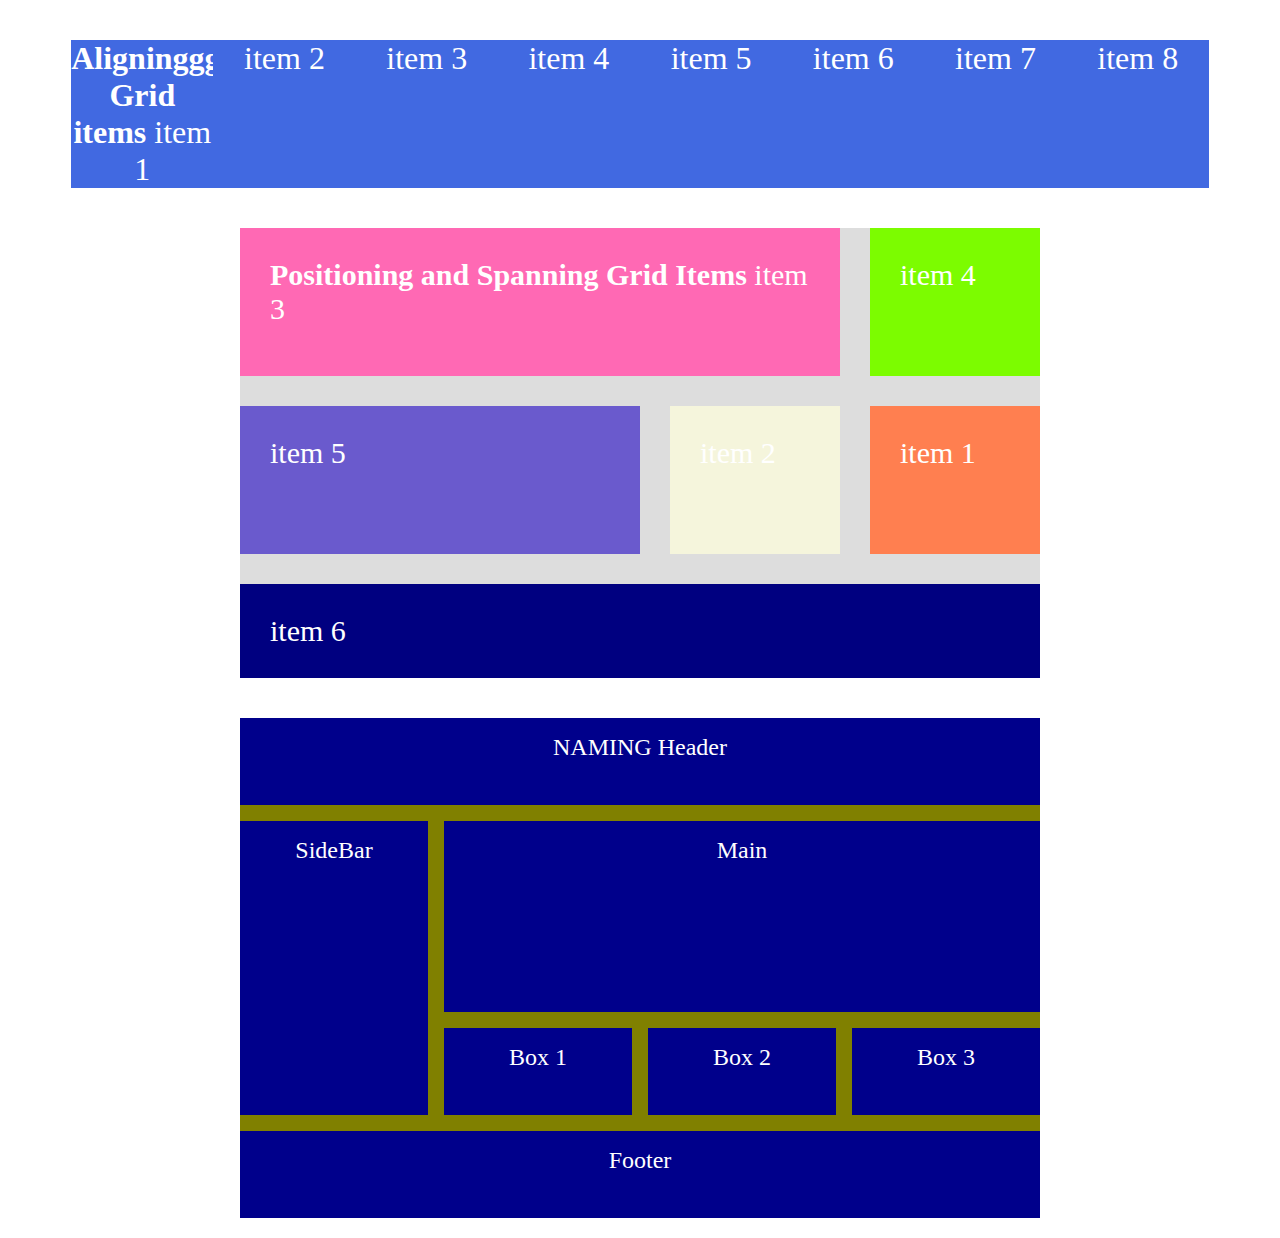
<file: grid/index.html>
<!DOCTYPE html>
<html lang="en">
<head>
    <meta charset="UTF-8">
    <meta http-equiv="X-UA-Compatible" content="IE=edge">
    <meta name="viewport" content="width=device-width, initial-scale=1.0">
    <title>Document</title>

    <link rel="stylesheet" href="index.css">
    <style>
        .implicit{
            width: 90%;
            /* height: 600px; */
            background-color: thistle;
            margin: 40px auto;
            display: grid;
            grid-template-columns: repeat(auto-fit, minmax(80px, 1fr));
            /* grid-template-columns: repeat(auto-fill, 80px); */
            /* grid-template-columns:min-content  1fr 1fr minmax(150px, 300px); */
            /*grid-template-rows: repeat(2, 100px);
            grid-auto-flow: column;
            grid-auto-columns: 150px; */
            /* grid-template-rows: repeat( 2, 150px); */
            /* justify-items: center;
            align-items: center; */
            /* justify-content: space-evenly;
            align-content: space-evenly; */
            /* grid-gap: 1rem; */
        }

        .implicit .item{
            font-size: 2rem;
            background-color: royalblue;
            color: white;
            text-align: center;
        }

        /* .implicit .item-3 {
            justify-self: stretch;
            align-self: stretch;
            grid-row: 2 / 4;
            grid-column: 1/-1;
        } */
    </style>
</head>
<body>
    

    <div class="implicit">
        <div class="item"> <strong>Aligningggg Grid items</strong>  item 1 </div>
        <div class="item">item 2</div>
        <div class="item item-3">item 3</div>
        <div class="item">item 4</div>
        <div class="item">item 5</div>
        <div class="item">item 6</div>
        <div class="item">item 7</div>
        <div class="item">item 8</div>
    </div>


    <div class="positioning">
        <div class="item item-1">item 1</div>
        <div class="item item-2">item 2</div>
        <div class="item item-3"><strong> Positioning and Spanning Grid Items</strong> item 3</div>
        <div class="item item-4">item 4</div>
        <div class="item item-5">item 5</div>
        <div class="item item-6">item 6</div>
    </div>
    
    <div class="naming">
        <div class="header">NAMING   Header</div>
        <div class="sidebar">SideBar</div>
        <div class="main">Main</div>
        <div class="box-1">Box 1</div>
        <div class="box-2">Box 2</div>
        <div class="box-3">Box 3</div>
        <div class="footer">Footer</div>
    </div>



</body>
</html>
</file>
<file: advanced-css/index.css>
.background {
    /* width: 450px;
    height: 450px; */
    border: 50px double red;
    background-image: url("img/ibm.png");
    background-size: cover;
    background-repeat: no-repeat;
    background-position: 50%;
    background-origin: border-box;
    background-attachment: fixed;
    background-clip: padding-box;
}

.gradients{
    width: 450px;
    height: 450px;
    border: 3px solid black;
    margin: 10px auto;
    /* background-image: linear-gradient(to left top, white, blue, black); */
    background-image:linear-gradient(to left top, rgba(0, 0, 0, 0), rgba(255, 255, 255, 0.3)), url("img/ibm.png");
    background-repeat: no-repeat;
    background-position: 50%;
    background-size: cover;

}

.shadow h2{
    font-size: 55px;
    text-align: center;
    text-shadow: -10px 5px 6px #555;
}

.shadow img{
    width: 100%;
}
.shadow{
    width: 450px;
    height: 450px;
    margin: 100px auto;
    box-shadow: -10px 10px 10px #999;
    transition-duration: 1s;
}

.shadow:hover{
    box-shadow: -20px 20px 20px #aaa;
}

.transition{
    width: 200px;
    height: 200px;
    background-color: tomato;
    /* transition-property: width  ;
    transition-duration: 1s;
    transition-delay: 1s; 
    transition-timing-function: cubic-bezier(.02, .97, .67, .32); */
    /* transition:width 1s ease-in, background-color 2s; */
    transition: all 1s;
}

.transition:hover{
    width: 600px;
    height: 400px;
    background-color: turquoise;
}

.transforms{
    width: 200px;
    height: 200px;
    background-color:purple;
    font-size: 30px;
    color: white;
    margin: 350px auto;
    text-align: center;
    padding-top: 55px;
    box-sizing: border-box;
    transition: transform 1s;
}
.transforms:hover{
    /* transform: translate(100px, 200px); */
    /* transform: rotate(-90deg); */
    /* transform: scale(2, .5); */
    /* transform: skew(30deg, 30deg); */
    /* transform: rotateZ(180deg) */
    transform: translate(100px, 100px)  scale(2, 2)
}

.animations{
    width: 200px;
    height: 200px;
    background-color:indigo;
    position: relative;
   /* animation-name: anim;
    animation-duration: 4s; 
    animation-delay: 1s;
    animation-iteration-count: 1;
    animation-direction: alternate;
    animation-timing-function: linear;
    animation-fill-mode: forwards; */
    animation: anim 4s ease-in 1s infinite alternate both;
}

@keyframes anim{
    0% {
        left: 300px;
        top: 0;
        background-color: indigo;
    }
    30% {
        left: 400px;
        top: 0;
        background-color: purple;
    }
    45%{
        left: 400px;
        top: 400px;
        background-color:darkslateblue;
    }
    75%{
        left: 0;
        top: 400px;
        background-color:darkslategray;
    }
    100%{
        left: 0;
        top: 300px;
        background-color:indigo;
    }
}
</file>
<file: grandHotel/css/style.css>
html{
    font-size: 62.5%;
    box-sizing: border-box;
}

body{
    margin: 0;
    padding: 0;
    font-family: 'Montserrat', sans-serif;
}

/* navbar */
/* sidebar */
.sidebar{
    width: 8rem;
    height: 100%;
    background-color: #eee;
    position: fixed;
    display: flex;
    flex-direction: column;
    justify-content: space-between;
    align-items: center;
    z-index: 10;
}

.menu-icon{
    margin-top: 3rem;
    cursor: pointer;
}

.line{
    height: .2rem;
    width: 2.5rem;
    background-color: #222;
    margin-bottom: .6rem;
}

.line-1, .line-3{
    width: 1.8rem;
    transition: all .3s;
}

.menu-icon:hover .line{
    width: 2.5rem;
}

.social-icons-list{
    list-style: none;
    padding: 0;
    height: 25rem;
    display: flex;
    flex-direction: column;
    justify-content: space-evenly;
    align-items: center;
}

.social-link{
    font-size: 2rem;
    color: #777;
    transition: color .3s;
}

.social-link:hover {
    color: #deaa86;
}

.year{
    margin-bottom: 1rem;
    font-size: 1.5rem;
    color: #555;
}
/* fim sidebar */

/* navigation */
.navigation{
    left: -32rem;
    position: fixed;
    width: 40rem;
    height: 100%;
    background: linear-gradient(to top, rgba(34, 32, 41, 1), rgba(34, 32, 41, .8)) ,url('../img/nav-bg.jpeg') center no-repeat;
    background-size: cover;
    display: flex;
    flex-direction: column;
    justify-content: space-between;
    align-items: center;
    z-index: 5;
    transition: left .8s cubic-bezier(1, 0, 0, 1);
}

.navigation-heading{
    font-family: 'Josefin Sans', sans-serif;
    font-size: 3.5rem;
    font-weight: 300;
    letter-spacing: .2rem;
    color: #deaa86;
    text-align: center;
}

.navigation-search{
    position: relative;
}

.navigation-search-input{
    width: 30rem;
    padding: 1rem 2rem;
    background-color: rgba(0, 0, 0, .3);
    font-family:'Josefin Sans', sans-serif;
    font-size: 1.6rem;
    color: #deaa86;
    letter-spacing: .1rem;
    outline: none;
    border: .1rem solid #555;
    border-radius: 10rem;
    transition: background-color .3s;
}

.navigation-search-input:focus{
    background-color: rgba(0, 0, 0, .1);
}

.navigation-search-btn{
    border: none;
    background-color: transparent;
    color: #deaa86;
    font-size: 1.7rem;
    position: absolute;
    top: 1rem;
    right: 1rem;
    cursor: pointer;
}

.navigation-search-btn:focus{
    outline: none;
}

.navigation-list{
    list-style: none;
    padding: 0;
    height: 28rem;
    display: flex;
    flex-direction: column;
    justify-content: space-between;
    align-items: center;
}

.navigation-item{
    position: relative;
}

.navigation-link{
    color: white;
    font-size: 1.6rem;
    font-weight: 400;
    letter-spacing: .1rem;
    text-transform: uppercase;
    text-decoration: none;
    transition: color .5s;
}

.navigation-link::before{
    content: "";
    width: 0rem;
    height: .1rem;
    background-color: #deaa86;
    position: absolute;
    top:  1rem;
    left: -4rem;
    transition: width .5s cubic-bezier(1, 0, 0, 1);
}

.navigation-link::after{
    content: "";
    width: 0rem;
    height: .1rem;
    background-color: #deaa86;
    position: absolute;
    top:  1rem;
    right: -4rem;
    transition: width .5s cubic-bezier(1, 0, 0, 1);
}

.navigation-link:hover{
    color: #deaa86;
}

.navigation-link:hover::after, .navigation-link:hover::before{
    width: 3rem;
}

.copyright{
    color: #fff;
    font-size: 1.2rem;
    margin-bottom: 1.5rem;
}

.checkbox:checked ~ .navigation{
    left: 8rem;
}

.checkbox:checked ~ .sidebar .line-1{
    transform: rotate(-405deg) translate(-5px, 6px);
    width: 2.5rem;
}

.checkbox:checked ~ .sidebar .line-3{
    transform: rotate(405deg) translate(-5px, -6px);
    width: 2.5rem;

}

.checkbox:checked ~ .sidebar .line-2{
    opacity: 0;
}
/* fim navigation */

/* fim do navbar */

/* header */
.header{
    margin-left: 8rem;
    height: 100%;
    background: linear-gradient(to top, rgba(0, 0, 0, .6), rgba(0, 0, 0, .5)) ,url(../img/header-3.jpeg) center no-repeat;
    background-size: cover;
}

.brand{
    display: flex;
    cursor: pointer;
}

.hotel-heading{
    font-family: 'Josefin Sans', sans-serif;
    font-size: 2.7rem;
    font-weight: 400;
    color: #deaa86;
    letter-spacing: .2rem;
}

.banner{
    color:#ddd;
    height: 65rem;
    display: flex;
    flex-direction: column;
    align-items: center;
    justify-content: center;
}

.banner-heading{
    font-family: 'Josefin Sans', sans-serif;
    font-size: 7rem;
    font-weight: 400;
    margin: 0;
    animation: anim 2s;
}

.banner-paragraph{
    font-size: 3.5rem;
    font-weight: 300;
    animation: anim 1.5s .5s backwards;
}

.banner-button{
    width: 21rem;
    padding: 1.2rem 2rem;
    font-size: 2rem;
    color: #333;
    letter-spacing: .1rem;
    border: none;
    border-radius: 10rem;
    outline: none;
    background: linear-gradient(to right, gold, goldenrod);
    cursor: pointer;
    animation: anim 1s 1s backwards;
}

.banner-button:hover{
    background: linear-gradient(to left, gold, goldenrod);

}

.banner-button:active{
    transform: translateY(.2rem);
}

@keyframes anim{
    0%{
        opacity: 0;
    }
    100%{
        opacity: 1;
    }
}
/*fim header */
/* about us */
.about-us{
    margin-left: 8rem;
    display: flex;
    background-color: #ddd;
}

.about-us-content{
    flex: 0 1 50%;
    display: flex;
    flex-direction: column;
    justify-content: center;
    align-items: center;
    padding: 10rem;
    box-sizing: border-box;
}

.about-us-heading{
    font-family: 'Josefin Sans', sans-serif;
    font-size: 4rem;
    font-weight: 300;
    text-transform: uppercase;
    color: #555;
}

.sub-heading{
    font-size: 3.5rem;
    font-weight: 300;
    letter-spacing: .2rem;
    color: #b85d1c;
}

.about-us-paragraph{
    font-size:  1.6rem;
    font-style: italic;
    font-weight: 300;
    text-align: center;
    margin-bottom: 5rem;
}

.about-us-btn{
    width: 15rem;
    padding: .7rem .5rem;
    font-family: 'Montserrat', sans-serif;
    font-size: 1.2rem;
    text-transform: uppercase;
    color: #b85d1c;
    background-color: transparent;
    border: .1rem solid #b85d1c;
    outline: none;
    cursor: pointer;
}

.btn-arrow{
    margin-left: .5rem;
    transition: margin-left .4s;
}
.about-us-btn:hover .btn-arrow{
    margin-left: 1.5rem;
   
}

.about-us-images{
    flex: 1 1;
    position: relative;
}

.image{
    width: 32rem;
    position: absolute;
    top: 50%;
    left: 50%;
    box-shadow: 0 3rem 6rem rgba(0, 0, 0, .4);
    border-radius: .4rem;
    border: .2rem solid #b85d1c;
}
.image-1{
    transform: translate(-20%, -90%);
}
.image-2{
    transform: translate(-70%, -70%);
}
.image-3{
    transform: translate(-50%, -50%);
}
.image-4{
    transform: translate(-30%, -30%);
}
/* about us fim*/

/* common */
.common-header{
    padding: 5rem;
    text-align: center;
    color: #b85d1c;
}

.common-heading{
    font-size: 4rem;
    font-weight: 300;
    letter-spacing: .2rem;

}

.small-underline{
    width: 9rem;
    height: .1rem;
    margin: 0 auto 1rem auto;
    background-color: #b85d1c;
}

.big-underline{
    width: 20rem;
    height: .1rem;
    margin: auto;
    background-color: #b85d1c;
}
/* common fim*/

/* rooms */
.rooms{
    margin-left: 8rem;

}


.rooms-cards-wrapper{
    display: flex;
    flex-wrap: wrap;
    justify-content: center;
  

}
.room-card{
    width: 45rem;
    margin: 5rem;
    background-color: #15141b;
    box-shadow: 0 3rem 6rem rgba(0, 0, 0, .3);
}

.room-img{
    width: 100%;
}

.room-card-content{
    color: #ddd;
    padding: 2rem;
}

.room-card-heading{
    margin: 0;
    font-size: 3rem;
    font-weight: 300;
}

.room-card-paragraph{
    font-size: 1.5rem;
    color: #777;
}

.room-price{
    font-size: 3rem;
    font-weight: 300;
    text-align: right;
    margin: 0;
}

.room-card-btn{
    width: 15rem;
    padding: 1.5rem 1rem;
    font-family: 'Montserrat', sans-serif;
    font-size: 1.2rem;
    text-transform: uppercase;
    color: #b85d1c;
    background-color: transparent;
    border: .1rem solid #b85d1c;
    border-radius: 10rem;
    outline: none;
    cursor: pointer;
}

.rooms-btn-wrapper{
    text-align: center;
}

.rooms-btn{
    width: 20rem;
    padding: 1.5rem 1rem;
    margin: 4rem 0;
    background-color: transparent;
    text-transform: uppercase;
    color: #b85d1c;
    border: .2rem solid #b85d1c;
    outline: none;
    cursor: pointer;
    box-shadow: 0 1.5rem 6rem rgba(0, 0, 0, .2);
    transition: All .2s;
}

.rooms-btn:hover{
    color: #ddd;
    background-color: #b85d1c;
}
/* rooms fim */

/* customers */
.customers{
    margin-left: 8rem;
    padding-bottom: 7rem;
    background-color: #15141b;
}

.customers-paragraph{
    font-size: 1.8rem;
    color: #ddd;
    width: 50%;
    margin: 2rem auto 8rem auto;
    text-align: center;

}

.customers-card-wrapper{
    display: flex;
    justify-content: space-evenly;
}

.customer-card{
    background-color: #eee;
    width: 50rem;
    display: flex;
}

.customer-image-wrapper{
    margin: auto 0;
}

.customer-image{
    width: 30rem;
    margin-left: -1.3rem;
}

.customer-info{
    padding: 0 2rem;
}

.customer-fullname{
    font-size: 2rem;
    font-weight: 300;
    margin-bottom: 0;
}

.customer-paragraph-1{
    font-size: 1.2rem;
    font-style: italic;
    color: #b85d1c;
}
.customer-paragraph-2{
    font-size: 1.3rem;
    font-style: italic;
}
/* customers fim */

/* footer */
.footer{
    margin-left: 8rem;
}

.main-part{
    display: flex;
    justify-content: space-between;
    background-color: #1c1c1c;
    padding: 4rem;
}

.footer-heading{
    font-size: 2.5rem;
    font-weight: 300;
    color: goldenrod;
    margin: 1rem 0 3rem 0;

}

.footer-list{
    list-style: none;
    padding: 0;
}

.footer-list-item{
    margin-bottom: 2rem;

}

.footer-list-link{
    font-size: 1.4rem;
    text-decoration: none;
    color: #bbb;

}

.contact p{
    font-size: 1.5rem;
    counter-reset: #bbb;
    margin-bottom: 4rem;

}

.footer-form{
    display: flex;

}

.footer-input{
    width: 15rem;
    padding: 1rem;
    font-family: 'Josefin Sans', sans-serif;
    font-size: 1.8rem;
    color: #444;
    outline: none;

}

.footer-btn{
    padding: 1rem;
    background-color: #b85d1c;
    color: #ddd;
    border: none;
}

.gallery{
    max-width: 45rem;
}

.image-wrapper{
    width: 12rem;
    margin: .4rem;
    overflow: hidden;
}

.footer-image{
    width: 100%;
    height: 100%;
    backface-visibility: hidden;
    transition: all .5s;
}

.gallery-images{
    display: flex;
    flex-wrap: wrap;
}

.footer-image:hover{
    transform: scale(1.3);
    opacity: .8;
}

.creat-part{
    display: flex;
    justify-content: space-between;
    align-items: center;
    background-color: #111;
    padding: 0 4rem;
}

.copyright-text{
    font-size: 1.3rem;
    color: #aaa;
}

.text-right{
    font-size: 1rem;
    color: #bbb;
}

.text-right i{
    font-size: 1.5rem;
    margin: .5rem;
    color: tomato;
}

.text-right span{
    color: gold;
}
/* footer fim */


@media(max-width: 1400px){
    .customers-card-wrapper{
        flex-direction: column;
        align-items: center;
    }

    .customer-card:first-child{
        margin-bottom: 3rem;
    }

    .main-part{
        flex-direction: column;
    }

    .footer-list{
        display: flex;
    }
    .footer-list-item{
        margin-right: 3rem;
    }
}

@media(max-width: 1200px){
    .about-us{
        flex-direction: column;
    }

    .about-us-content{
        margin-bottom: 13rem;
    }

    .image{
        width: 25rem;
    }
}

@media(max-width: 900px){
    .banner{
        text-align: center;
    }
    .banner-heading{
        font-size: 4.5rem;
    }
    .banner-paragraph{
        font-size: 2.6rem;
    }
    .banner-button{
        width: 16rem;
        font-size: 1.5rem;
    }
}

@media(max-width: 750px){
    .customer-card{
        flex-direction: column;
        width: 20rem;
    }
    .customer-image{
        width: 20rem;
        margin-left: 0;
    }

    .footer-list{
        display: block;
    }
    .creat-part{
        text-align: center;
        flex-direction: column;
    }
    .copyright-text{
        order: 1;
    }
}

@media(max-width: 500px){
    .navigation{
        width: 28rem;
    }

    .navigation-search-input{
        width: 20rem;
    }

    .hotel-heading{
        font-size: 2rem;
        margin: auto 0;
    }

    .baner{
        height: 100%;
        margin-top: -10rem;
    }
    .banner-heading{
        font-size: 3rem;
    }
    .banner-paragraph{
        font-size: 2rem;
    }

    .about-us{
        padding-bottom: 15rem;
    }

    .about-us-heading{
        font-size: 2.5rem;
        text-align: center;
    }

    .sub-heading{
        font-size: 2rem;
        text-align: center;
    }
    .about-us-content{
        padding: 5rem;
    }

    .image{
        width: 13rem;

    }

    .common-heading{
        font-size: 2rem;
    }

    .small-underline{
        width: 5rem;

    }

    .big-underline{
        width: 12rem;
    }

    .room-card-heading{
        font-size: 1.5rem;
    }

    .room-price{
        font-size: 2.5rem;
        margin-bottom: 1.5rem;
        text-align: left;
    }

    .room-card-btn{
        width: 12rem;
        padding: 1rem .5rem;
        font-size: 1rem;
    }

    .customers-paragraph{
        font-size: 1.4rem;
        width: 80%;
    }

    .main-part{
        padding: 2rem;
    }

    .footer-input{
        width: 12rem;
    }

    .image-wrapper{
        width: 9rem;
    }
}
</file>
<file: greatSale/style.css>
@import url('https://fonts.googleapis.com/css?family=Alegreya');


html {
    font-size: 62.5%;
}

body {
    box-sizing: border-box;
    font-family: 'Alegreya', serif;
}

* {
    margin: 0;
    padding: 0;
}

/* navbar */
.container {
    display: grid;
    grid-template-columns: minmax(6rem, 1fr) repeat(8, minmax(min-content, 16rem)) minmax(6rem, 1fr);
    grid-template-rows: repeat(3, min-content) 70vh repeat(5, min-content);
    grid-row-gap: 1.6rem;
    margin-top: 1.6rem;
}

.social-icons {
    grid-column: 2 / 4;
    grid-row: 1 / 2;
    list-style: none;
    display: grid;
    grid-template-columns: repeat(auto-fit, minmax(5rem, 1fr));
    align-items: center;
}

.social-icon {
    font-size: 1.8rem;
    color: #12376e;
    transition: all .2s;
}

.social-icon:hover {
    color: #34598f;
    transform: rotateZ(360deg);
}

.first-nav {
    grid-column: 6 / 10;
    grid-row: 1 / 2;
}

.first-nav-list {
    display: grid;
    grid-template-columns: repeat(auto-fit, minmax(10rem, 1fr));
    list-style: none;
}

.first-nav-link {
    text-decoration: none;
    font-size: 1.6rem;
    color: #12376e;
    display: inline-block;
    width: 100%;
    text-align: center;
}

.first-nav-link::after {
    content: "";
    width: 0;
    height: .1rem;
    background-color: #12376e;
    display: block;
    margin: auto;
    transition: width .2s cubic-bezier(.55, 0, .98, .54);
}

.first-nav-link:hover::after {
    width: 100%;
}

.first-nav-link span {
    font-size: 1.3rem;
    color: #34598f;
}

.first-nav-link i {
    font-size: 1.3rem;
    margin-right: .3rem;
}

.search {
    grid-column: 8 / 10;
    grid-row: 2 / 3;
}

.search-form {
    display: grid;
    grid-template-columns: repeat(10, 10%);
}

.search-input {
    grid-column: 3 / -1;
    grid-row: 1 / 2;
    padding: .3rem .4rem;
    font-size: 1.3rem;
    border: none;
    border-bottom: .1rem solid #12376e;
    outline: none;
}

.search-btn {
    grid-column: 10 / -1;
    grid-row: 1 / 2;
    border: none;
    background-color: transparent;
    cursor: pointer;
}

.second-nav {
    grid-column: 2 / 10;
    grid-row: 3 / 4;
    border-top: .1rem solid #12376e;
    border-bottom: .1rem solid #12376e;
}

.second-nav-list {
    display: grid;
    grid-template-columns: repeat(auto-fit, minmax(10rem, 1fr));
    list-style: none;
}

.second-nav-link {
    text-align: center;
    display: grid;
    text-transform: uppercase;
    text-decoration: none;
    font-size: 1.4rem;
    color: #12376e;
    padding: .8rem 0;
    transition: all .5s .3s;
}

.second-nav-item:hover .second-nav-link {
    background-color: #12376e;
    color: #fff;
}

.second-nav-link::before,
.second-nav-link::after {
    content: "";
    width: 0;
    height: .1rem;
    background-color: #12376e;
    display: block;
    transition: width .3s cubic-bezier(.55, 0, .98, .54), background-color .5s .3s;
}

.second-nav-link::after {
    justify-self: end;
}

.second-nav-item:hover .second-nav-link::before,
.second-nav-item:hover .second-nav-link::after {
    width: 100%;
    background-color: #fff;
}

.second-nav-item:first-child {
    position: relative;
}

.dropdown {
    position: absolute;
    top: 100%;
    width: 70rem;
    background-color: #fffeee;
    padding: 1.6rem;
    display: grid;
    grid-template-columns: repeat(7, 10rem);
    visibility: hidden;
    opacity: 0;
    z-index: 100;
    transition: all 1s;
}

.second-nav-item:first-child:hover .dropdown {
    visibility: visible;
    opacity: 1;
}

.dropdown-first-list {
    grid-column: 1 / 3;
}

.dropdown-second-list {
    grid-column: 3 / 5;
}

.dropdown-image {
    grid-column: 5 / -1;
    width: 100%;
}

.dropdown-list-item {
    list-style: none;
}

.dropdown-list-link {
    font-size: 1.3rem;
    text-decoration: none;
    text-transform: uppercase;
    color: #34598f;
    margin: 0 0 1rem 1.6rem;
    display: block;
}

.dropdown-list-link:hover {
    color: #458a9f;
}
/* end of navbar */

/* banner */
.banner {
    grid-column: 2 / 10;
    grid-row: 4 / 5;
    position: relative;
}

.banner-content {
    position: absolute;
    top: 50%;
    left: 50%;
    transform: translate(-50%, -50%);
    text-transform: uppercase;
    text-align: center;
    z-index: 50;
}

.banner-heading {
    font-size: 10rem;
    color: #12376e;
    margin-bottom: 6rem;
}

.banner-btn {
    width: 16rem;
    height: 5rem;
    background: linear-gradient(to top, #00154c, #12376e, #23487f);
    color: #fff;
    border: .1rem solid #fff;
    border-radius: .3rem;
    outline: none;
    position: relative;
    overflow: hidden;
}

.banner-btn-text-one {
    position: absolute;
    top: 50%;
    left: 0;
    transform: translateY(-50%);
    width: 100%;
    transition: top .2s;
}

.banner-btn-text-two {
    position: absolute;
    top: 150%;
    left: 0;
    transform: translateY(-50%);
    width: 100%;
    transition: top .2s;
}

.banner-btn:hover .banner-btn-text-one {
    top: -100%;
}

.banner-btn:hover .banner-btn-text-two {
    top: 50%;
}

.slideshow {
    height: 100%;
    overflow: hidden;
}

.slideshow-wrapper {
    display: flex;
    width: 400%;
    height: 100%;
    position: relative;
    animation: slideshow 20s infinite;
}

.slide img {
    width: 100%;
    height: 100%;
    object-fit: cover;
}

@keyframes slideshow {
    0% {left: 0}

    10% {left: 0}

    15% {left: -100%}

    25% {left: -100%}

    30% {left: -200%}

    40% {left: -200%}

    45% {left: -300%}

    55% {left: -300%}

    60% {left: -200%}

    70% {left: -200%}

    75% {left: -100%}

    85% {left: -100%}

    90% {left: 0}
}

.slide-btn {
    width: 1.3rem;
    height: 1.3rem;
    background-color: #bbb;
    border: .2rem solid #d38800;
    border-radius: 50%;
    cursor: pointer;
    outline: none;
    position: absolute;
    top: 95%;
    transform: translateX(-50%);
    z-index: 10;
}

.slide-btn:focus {
    background-color: #12376e;
}

.slide-btn-1 {
    left: 47%;
}

.slide-btn-2 {
    left: 49%;
}

.slide-btn-3 {
    left: 51%;
}

.slide-btn-4 {
    left: 53%;
}

.slide-btn-1:focus ~ .slideshow-wrapper {
    animation: none;
    left: 0;
}

.slide-btn-2:focus ~ .slideshow-wrapper {
    animation: none;
    left: -100%;
}

.slide-btn-3:focus ~ .slideshow-wrapper {
    animation: none;
    left: -200%;
}

.slide-btn-4:focus ~ .slideshow-wrapper {
    animation: none;
    left: -300%;
}
/* end of banner */

/* day offer */
.day-offer {
    grid-column: 2 / 10;
    grid-row: 5 / 6;
    display: grid;
    grid-template-columns: repeat(4, 1fr);
    grid-template-rows: repeat(4, min-content);
    grid-gap: 1.6rem 3.2rem;
    justify-items: center;
}

.day-offer-img-one {
    grid-column: 1 / 3;
    grid-row: 1 / -1;
    width: 100%;
}

.day-offer-heading {
    grid-column: 3 / -1;
    grid-row: 1 / 2;
    font-size: 6rem;
    color: #23487f;
}

.day-offer-paragraph {
    grid-column: 3 / -1;
    grid-row: 2 / 3;
    font-size: 3rem;
    color: #34598f;
}

.day-offer-btn {
    grid-column: 3 / -1;
    grid-row: 3 / 4;
    width: 16rem;
    padding: 1rem;
    font-size: 1.4rem;
    color: #fff;
    background: linear-gradient(to top, #00154c, #12376e, #23487f);
    border: none;
    border-radius: 5rem;
    text-transform: uppercase;
    outline: none;
    box-shadow: .2rem .2rem 1rem #777;
}

.day-offer-btn:hover {
    box-shadow: .2rem .2rem 2rem #777;
}

.day-offer-img-two {
    grid-column: 3 / -1;
    grid-row: 4 / -1;
    width: 100%;
    align-self: end;
}
/* end of day offer */

/* bestselling furniture */
.bestselling-furniture {
    grid-column: 2 / 10;
    grid-row: 6 / 7;
}

.bestselling-furniture-header {
    font-size: 4.5rem;
    color: #23487f;
    text-align: center;
    margin: 3rem 0;
}

.bestselling-furniture-cards {
    display: grid;
    grid-template-columns: repeat(auto-fit, minmax(30rem, 1fr));
    grid-gap: 6.4rem;
}

.bestselling-furniture-card {
    background-color: #efefef;
    box-shadow: 0 1.5rem 6rem rgba(0, 0, 0, .3);
}

.bestselling-furniture-img {
    width: 100%;
    border-radius: .3rem .3rem 0 0;
}

.bestselling-furniture-heading {
    background-color: #fffddd;
    width: 80%;
    margin: auto;
    text-align: center;
    font-size: 2.4rem;
    color: #458a9f;
    padding: .5rem 0;
    border-radius: .2rem;
    transform: translateY(-50%);
}

.bestselling-furniture-paragraph {
    font-size: 1.9rem;
    color: #23487f;
    text-align: center;
    margin-bottom: 1.6rem;
}

.bestselling-furniture-btn {
    width: 100%;
    padding: 1.6rem 0;
    background-color: #12376e;
    font-size: 1.9rem;
    color: #fff;
    border: none;
    border-radius: 0 0 .3rem .3rem;
}

.bestselling-furniture-btn:hover {
    background-color: #23487f;
}
/* end of bestselling furniture */

/* gallery */
.gallery {
    grid-column: 1 / -1;
    grid-row: 7 / 8;
    display: grid;
    grid-template-columns: repeat(8, minmax(1rem, 1fr));
    grid-template-rows: repeat(4, 10vw);
    grid-gap: 1.6rem;
    margin-top: 6.4rem;
    background-color: #23487f;
    padding: 1.6rem 0;
}

.gallery-img {
    width: 100%;
    height: 100%;
    object-fit: cover;
    opacity: .5;
    transition: opacity .5s;
}

.gallery-img:hover {
    opacity: 1;
}

.gallery-img-1 {
    grid-column: 1 / 3;
    grid-row: 1 / 2;
}

.gallery-img-2 {
    grid-column: 3 / 6;
    grid-row: 1 / 3;
}

.gallery-img-3 {
    grid-column: 6 / 7;
    grid-row: 1 / 2;
}

.gallery-img-4 {
    grid-column: 7 / 9;
    grid-row: 1 / 3;
}

.gallery-img-5 {
    grid-column: 1 / 3;
    grid-row: 2 / 4;
}

.gallery-img-6 {
    grid-column: 3 / 5;
    grid-row: 3 / 4;
}

.gallery-img-7 {
    grid-column: 6 / 7;
    grid-row: 2 / 4;
}

.gallery-img-8 {
    grid-column: 5 / 6;
    grid-row: 3 / 5;
}

.gallery-img-9 {
    grid-column: 1 / 3;
    grid-row: 4 / 5;
}

.gallery-img-10 {
    grid-column: 3 / 5;
    grid-row:4 / 5;
}

.gallery-img-11 {
    grid-column: 6 / 7;
    grid-row: 4 / 5;
}

.gallery-img-12 {
    grid-column: 7 / 9;
    grid-row: 3 / 5
}
/* end of gallery */

/* contact */
.contact {
    grid-column: 1 / -1;
    grid-row: 8 / 9;
    display: grid;
    grid-template-columns: repeat(2, 1fr);
    grid-column-gap: 3rem;
    background-color: #12376e;
    padding: 2rem 0;
}

.contact-heading {
    justify-self: end;
    font-size: 2rem;
    color: #fff;
}

.contact-form {
    display: flex;
}

.contact-form input {
    outline: none;
    padding: .4rem 1rem;
    border: .1rem solid #fff;
}

.contact-input {
    border-radius: 5rem 0 0 5rem;
    border-right: none;
}

.contact-btn {
    background-color: #34598f;
    color: #fff;
    border-radius: 0 5rem 5rem 0;
    border-left: none;
    transition: background-color .2s;
}

.contact-btn:hover {
    background-color: #12376e;
}
/* end of contact */

/* footer */
.footer {
    grid-column: 2 / 10;
    grid-row: 9 / 10;
    text-align: center;
    font-size: 1.6rem;
    padding: 2rem 0 3rem 0;
    color: #34598f;
}
/* end of footer */

/* modal box */
.forms-wrapper {
    background-color: #eee;
    position: fixed;
    top: 25%;
    left: 50%;
    transform: translateX(-50%);
    z-index: 1000;
    padding: 2rem;
    border: .1rem solid #34598f;
    border-radius: .3rem;
    display: none;
}

.show-btns-wrapper {
    display: flex;
    padding: 1rem;
}

.show-form-btn {
    flex: 0 1 50%;
    background-color: #12376e;
    font-size: 1.5rem;
    color: #fff;
    padding: 1rem;
    text-transform: uppercase;
    letter-spacing: .2rem;
    text-align: center;
    border: .1rem solid #eee;
    cursor: pointer;
}

.form-heading {
    font-size: 2rem;
    color: #12376e;
    text-transform: uppercase;
    padding: 1rem 0 0 .2rem;
}

.forms-wrapper form {
    width: 50rem;
    padding: 1rem;
}

.forms-wrapper form input:not(.form-btn) {
    background-color: #fff;
    color: #777;
    padding: 1.3rem;
    margin: .3rem 0;
    border: .2rem solid #eee;
    box-sizing: border-box;
    outline: none;
}

.fullname-inputs-wrapper {
    display: flex;
}

.fullname-inputs-wrapper input {
    width: 50%;
}

.form-input {
    width: 100%;
}

.form-btn {
    width: 35%;
    background-color: #d38800;
    color: #fff;
    letter-spacing: .3rem;
    padding: 1rem;
    border: none;
    margin-top: .5rem;
}

.x-btn {
    font-size: 2rem;
    color: #00154c;
    font-weight: bolder;
    position: absolute; 
    bottom: 3.3rem;
    right: 3.5rem;
    cursor: pointer;
}

.login-form {
    display: none;
}

.show-signup-form {
    color: #888;
    background-color: #34598f;
    pointer-events: none;
}

#show-form:checked ~ .show-btns-wrapper .show-login-form {
    color: #888;
    background-color: #34598f;
    pointer-events: none;
}

#show-form:checked ~ .show-btns-wrapper .show-signup-form {
    color: #fff;
    background-color: #12376e;
    pointer-events: initial;
}

#show-form:checked ~ .signup-form {
    display: none;
}

#show-form:checked ~ .login-form {
    display: block;
}

#show-hide-forms:checked ~ .forms-wrapper {
    display: block;
    animation: anim .5s;
}

#show-hide-forms:checked ~ .container {
    pointer-events: none;
    opacity: .6;
}

.first-nav-link label {
    cursor: pointer;
}

@keyframes anim {
    0% {
        left: 40%;
    }

    50% {
        left: 60%;
    }
    75% {
        left: 45%;
    }
    100% {
        left: 50%;
    }
}
/* end of modal box */

@media(max-width: 1250px) {
    .banner-heading {
        font-size: 8rem;
    }

    .day-offer-heading {
        font-size: 5rem;
    }

    .day-offer-paragraph {
        font-size: 3rem;
    }
}

@media(max-width: 1000px) {
    .container {
        grid-template-columns: minmax(4rem, 1fr) repeat(8, minmax(min-content, 16rem)) minmax(4rem, 1fr);
    }

    .social-icons {
        grid-column: 2 / 5;
        grid-row: 2 / 3;
    }

    .first-nav {
        grid-column: 2 / 10;
    }

    .banner-heading {
        font-size: 5rem;
    }

    .day-offer-heading {
        font-size: 4.5rem;
    }

    .day-offer-paragraph {
        font-size: 2.5rem;
    }

    .day-offer-img-one {
        align-self: end;
    }

    .forms-wrapper form {
        width: 40rem;
    }
}

@media(max-width: 800px) {
    .container {
        grid-template-columns: minmax(2rem, 1fr) repeat(8, minmax(min-content, 16rem)) minmax(2rem, 1fr);
        grid-template-rows: repeat(3, min-content) 50vh repeat(5, min-content);
    }

    .social-icons {
        grid-column: 2 / 6;
    }

    .dropdown {
        width: 52.5rem;
        grid-template-columns: repeat(7, 7.5rem);
    }

    .dropdown-list-link {
        margin-bottom: .7rem;
    }

    .dropdown-image {
        height: 100%;
        object-fit: cover;
    }

    .banner-btn {
       width: 14rem;
       height: 4rem; 
    }

    .slide-btn-1 {
        left: 45.5%;
    }
    
    .slide-btn-2 {
        left: 48.5%;
    }
    
    .slide-btn-3 {
        left: 51.5%;
    }
    
    .slide-btn-4 {
        left: 54.5%;
    }

    .day-offer-heading {
        font-size: 4rem;
    }

    .day-offer-paragraph {
        font-size: 2rem;
    }

    .day-offer-btn {
        width: 13rem;
        padding: .8rem;
    }

}

@media(max-width: 600px) {
    .container {
        grid-template-columns: minmax(1rem, 1fr) repeat(8, minmax(min-content, 16rem)) minmax(1rem, 1fr);
    }

    .first-nav-list {
        grid-template-columns: repeat(auto-fit, minmax(12rem, 1fr));
        grid-row-gap: 1rem;
    }

    .social-icons {
        grid-column: 2 / 7;
        grid-template-columns: repeat(auto-fit, minmax(2rem, 1fr));
    }

    .dropdown {
        width: 30rem;
        grid-template-columns: repeat(4, 7.5rem);
    }

    .dropdown-image {
        display: none;
    }

    .banner-heading {
        font-size: 4rem;
    }

    .banner-btn {
        transform: translateY(-2.5rem);
        height: 3.5rem;
    }

    .slide-btn {
        top: 90%;
    }

    .slide-btn-1 {
        left: 44%;
    }
    
    .slide-btn-2 {
        left: 48%;
    }
    
    .slide-btn-3 {
        left: 52%;
    }
    
    .slide-btn-4 {
        left: 56%;
    }

    .day-offer {
        grid-column-gap: 1.4rem;
    }

    .day-offer-heading {
        font-size: 3rem;
    }

    .day-offer-paragraph {
        font-size: 1.6rem;
        text-align: center;
    }

    .gallery {
        grid-gap: 1rem;
        padding: 1rem;
    }

    .contact {
        grid-template-columns: 1fr;
        grid-row-gap: 2rem;
    }

    .contact-heading {
        font-size: 1.8rem;
        justify-self: center;
    }

    .contact-form {
        justify-self: center;
    }

    .forms-wrapper form {
        width: 30rem;
    }
}
</file>
<file: grid/index.css>
.positioning{
    width: 800px;
    height: 450px;
    background-color: #ddd;
    margin: 40px auto;
    display: grid;
    grid-template-rows: 1fr 1fr ;
    grid-template-columns: 50% repeat(2, 1fr);
    /* grid-row-gap: 30px;
    grid-column-gap: 30px; */
    grid-gap: 30px ;
}

.positioning .item{
    padding: 30px;
    font-size: 30px;
    color: #fff;
   
}
.positioning .item-1{
    background-color: coral;
    grid-column-start: 3;
    grid-column-end: 4;
    grid-row-start: 3;
    grid-row-end: 2;
}
.positioning .item-2{
    background-color: beige;
    /* grid-column: 2/3;
    grid-row: 2/3; */
    grid-area: 2/2 / 3/3;
    z-index: 10;
}

.positioning .item-3{
    background-color: hotpink;
    grid-column: 1/3;
    grid-row: 1/2;
} 
.positioning .item-4{
    background-color: lawngreen;
} 
.positioning .item-5{
    background-color: slateblue;
} 
.positioning .item-6{
    background-color: navy;
    grid-column: 1/ span 3;
}


.naming{
    width: 800px;
    height: 500px;
    background-color: olive;
    margin: 20px auto;
    display: grid;
    /* grid-template-rows: 1fr 1fr 1fr 1fr 1fr ; */
    /* grid-template-columns:  1fr 1fr 1fr 1fr; */
    /* grid-template-rows: [header-start] 1fr [header-end main-start] 1fr 1fr [main-end box-start]  1fr [box-end footer-start] 1fr [footer-end]; */
    /* grid-template-columns: repeat(4, [col-start] 1fr [col-end]); */
    grid-template-rows: repeat(5, 1fr);
    grid-template-columns: repeat(4, 1fr);
    grid-template-areas: "header header header header"
                        "sidebar main main main"
                        "sidebar main main main"
                        "sidebar box-1 box-2 box-3"
                        "footer footer footer footer";
    grid-gap: 1rem;
}

.naming div{
    background-color: darkblue;
    font-size: 1.5rem;
    text-align: center;
    padding: 1rem;
    color: white;
}

.naming .header{
    /* grid-column: 1 / -1;
    grid-row: 1 / 2; */
    /* grid-column:  col-start 1 / col-end 4;
    grid-row: header-start / header-end; */
    grid-area: header;
}

.naming .sidebar{
    /* grid-column: 1 / 2;
    grid-row: 2 / 5; */
    /* grid-column: col-start 1 / col-end 1;
    grid-row: main-start / box-end; */
    grid-area: sidebar;
}

.naming .main{
    /* grid-column: 2 / -1;
    grid-row: 2 / 4; */
    /* grid-column:col-start 2 / col-end 4;
    grid-row: main-start / main-end; */
    grid-area: main;
}
.naming .box-1{
    /* grid-column: 2 / 3;
    grid-row: 4 / 5; */
    /* grid-column: col-start 2 / col-end 2;
    grid-row: box-start / box-end;   */
    grid-area: box-1;


}
.naming .box-2{
    /* grid-column: 3 / 4;
    grid-row: 4 / 5; */
    /* grid-column: col-start 3 / col-end 3;
    grid-row: box-start / box-end;   */
    grid-area: box-2;
}
.naming .box-3{
    /* grid-column: 4 / 5;
    grid-row: 4 / 5; */
    /* grid-column:col-start 4 / col-end 4;
    grid-row: box-start / box-end;    */
    grid-area: box-3;

}

.naming .footer{
    /* grid-column: 1 / -1;
    grid-row: 5 / 5; */
    /* grid-column: col-start 1 / col-end 4;
    grid-row: footer-start / footer-end;  */
    grid-area: footer;
}
</file>
